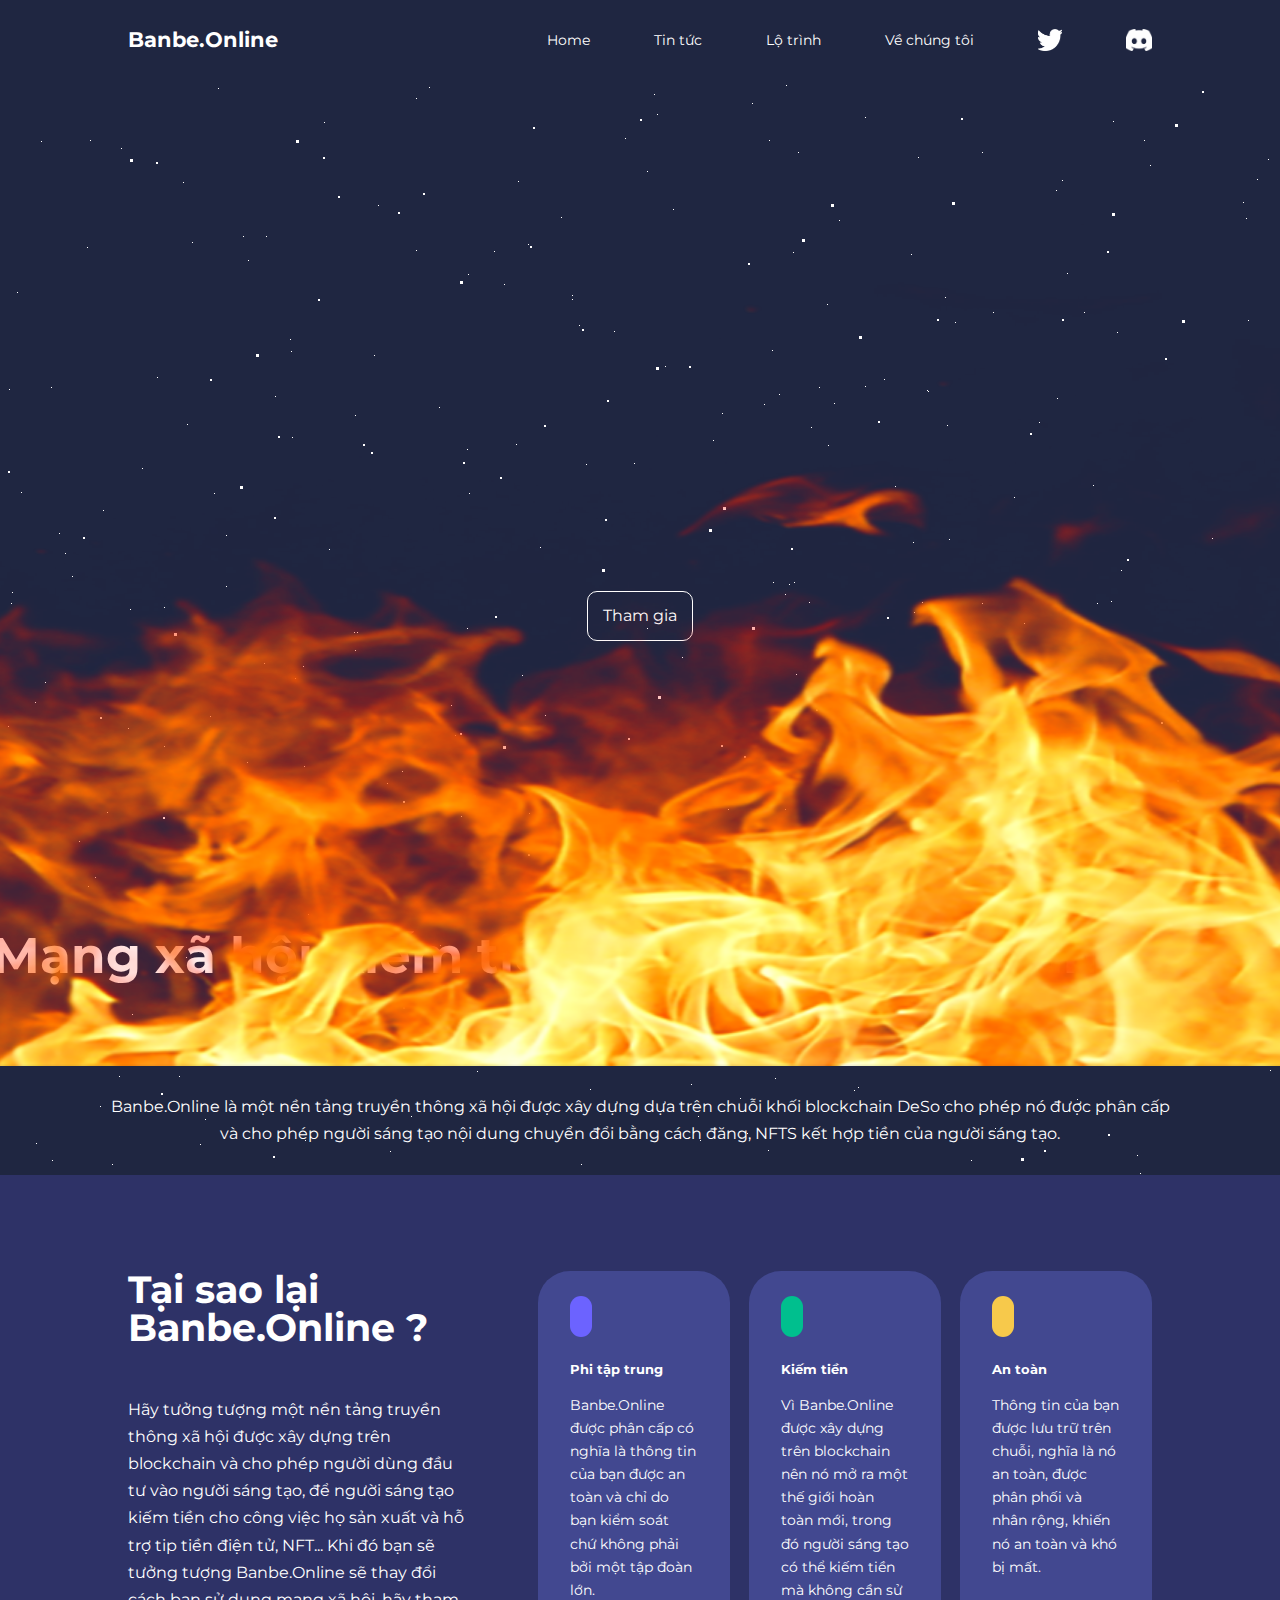
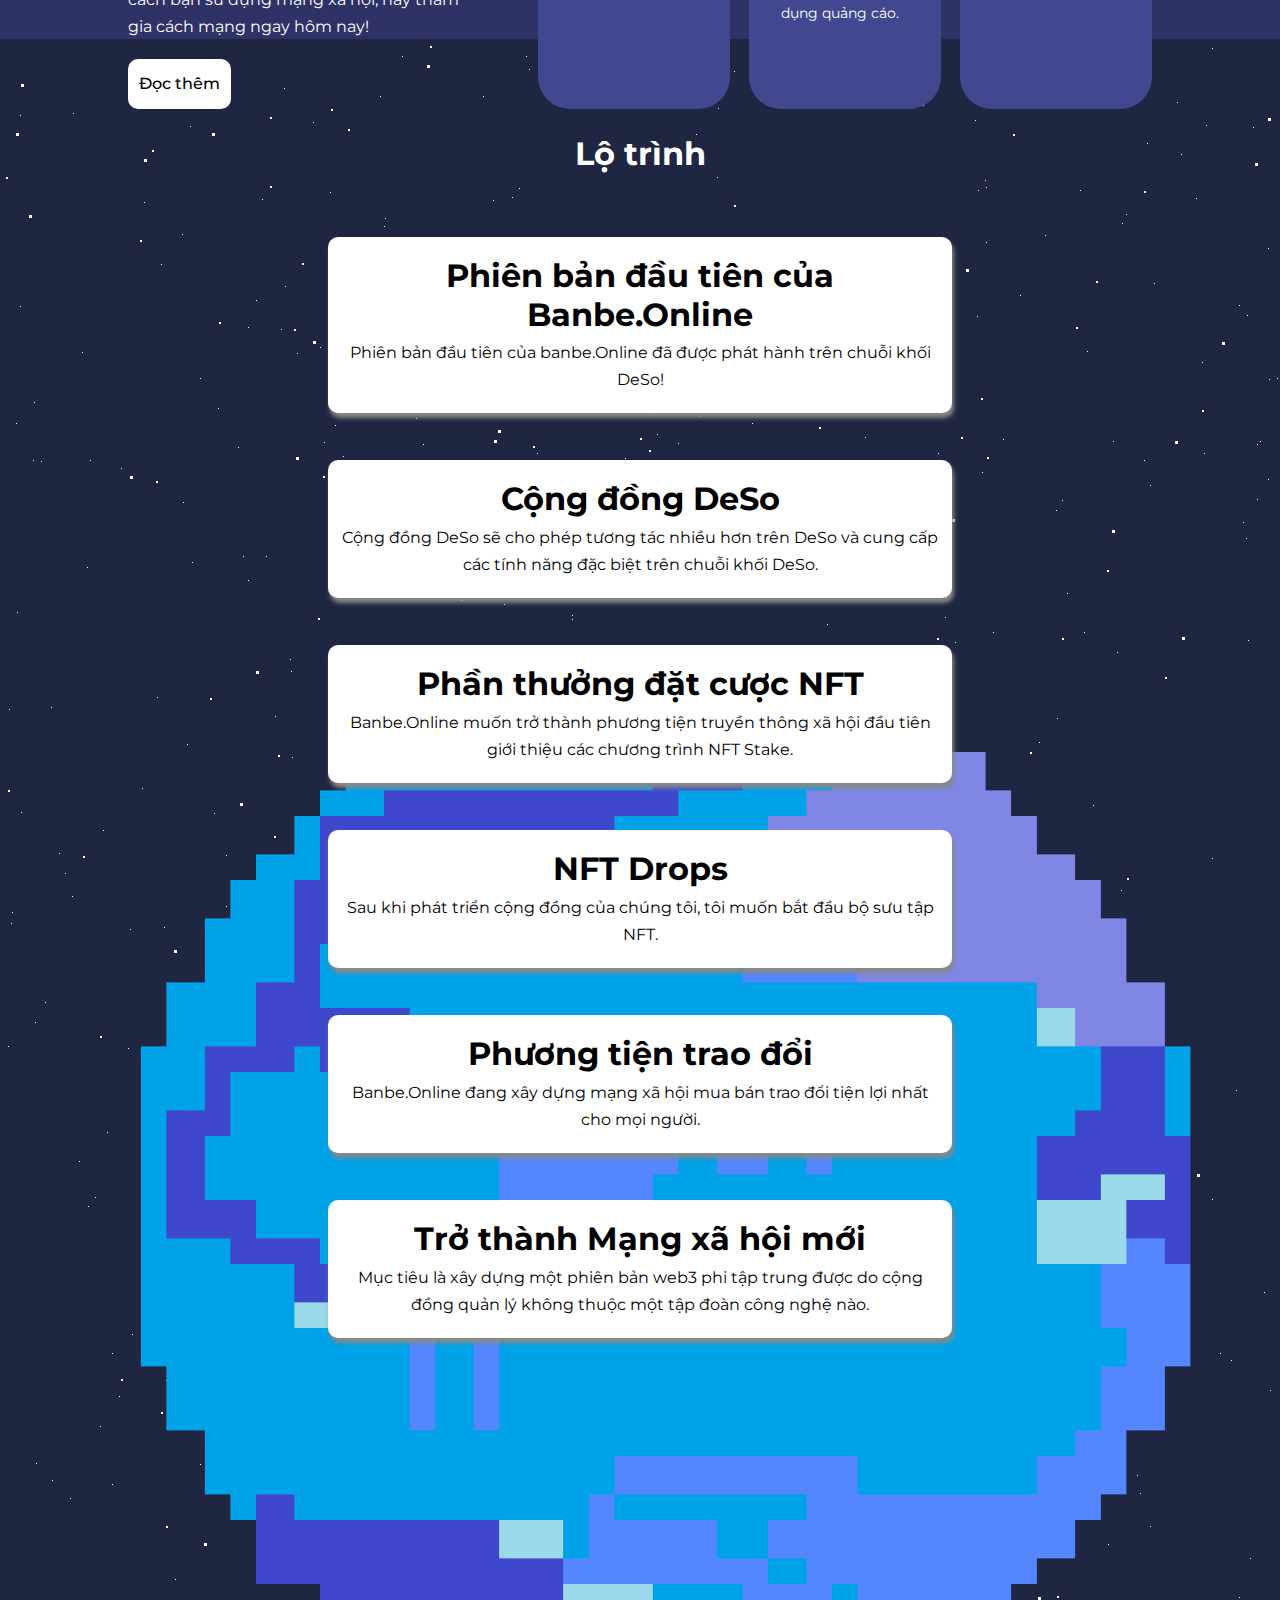
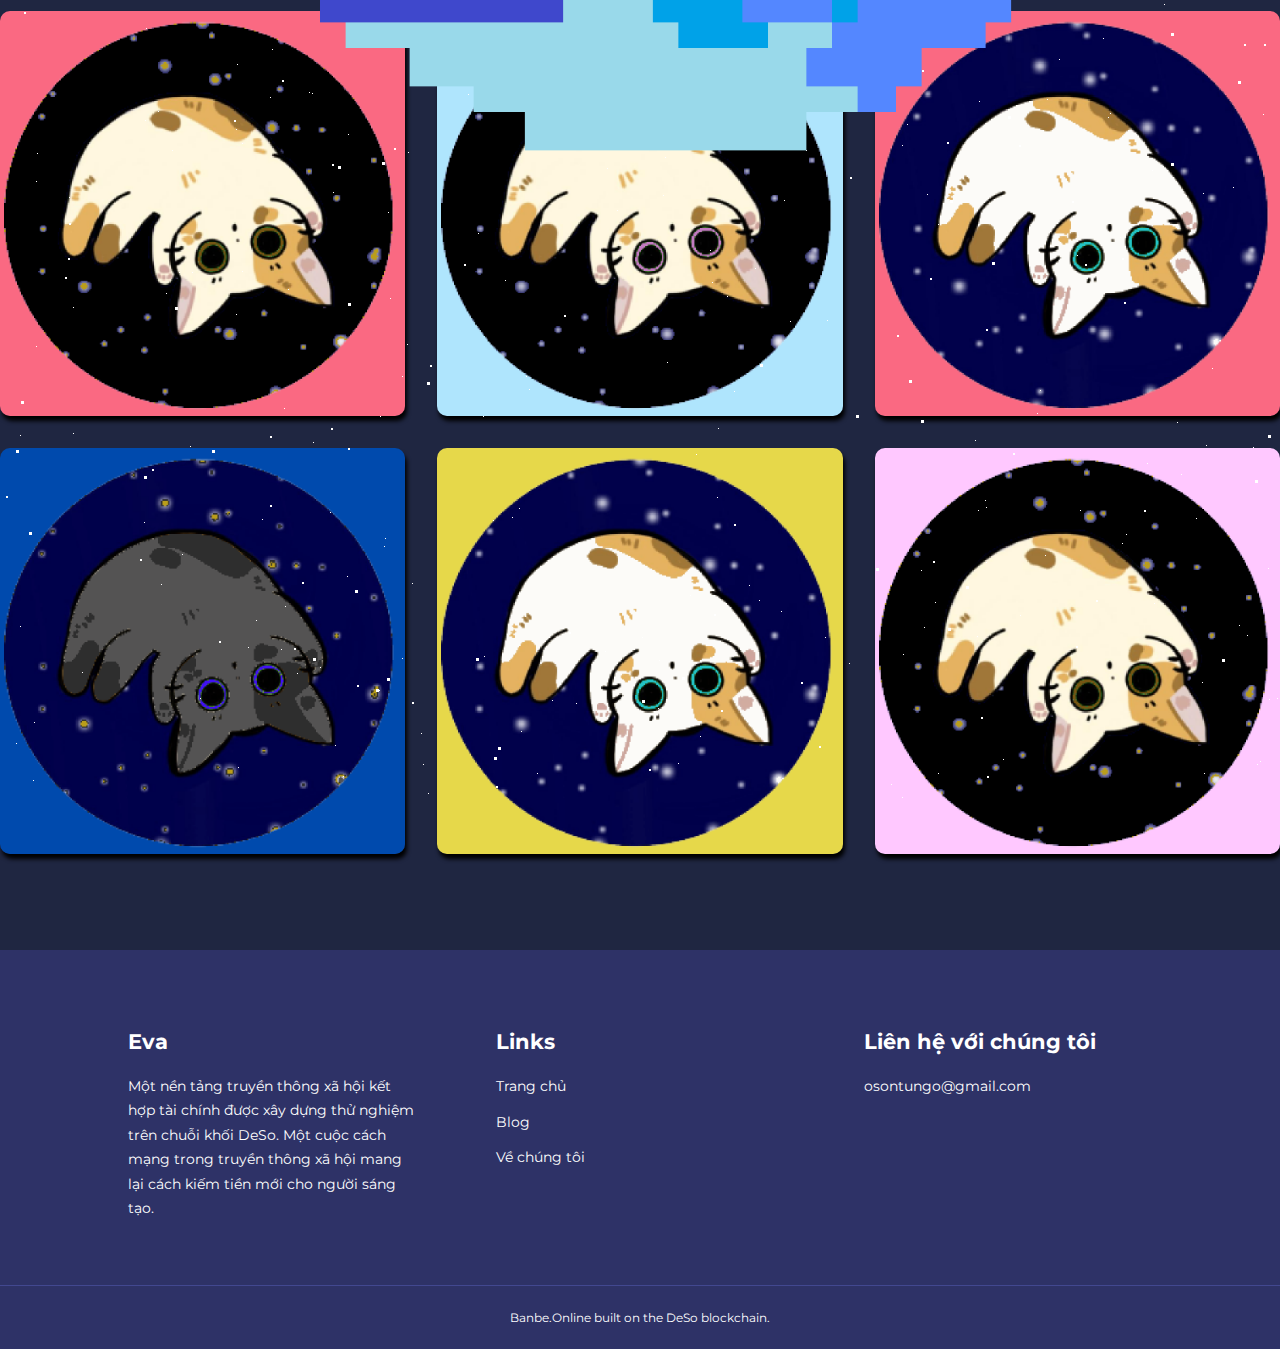
<file: index.html>
<!DOCTYPE html>
<html lang="vi">
<head>
    <meta charset="UTF-8">
    <meta http-equiv="X-UA-Compatible" content="IE=edge">
    <meta name="viewport" content="width=device-width, initial-scale=1.0">
    <link rel="stylesheet" href="./css/style.css">
    <link rel="stylesheet" href="https://unicons.iconscout.com/release/v2.1.5/css/unicons.css">
    <link rel="preconnect" href="https://fonts.googleapis.com">
    <link rel="preconnect" href="https://fonts.gstatic.com" crossorigin>
    <link href="https://fonts.googleapis.com/css2?family=Montserrat:wght@300;400;500;600;700;900&display=swap" rel="stylesheet">
    <link rel="shortcut icon" href="images/favicon.ico" type="image/x-icon">
    <meta property="og:title" content="Banbe.Online">
    <meta property="og:description" content="Tìm hiểu thêm về web3 và nền tảng truyền thông xã hội dựa trên phi tập trung, Banbe.Online.">
    <meta property="og:image" content="images/logo.png">
    <meta property="og:url" content="https://banbe.Online/">
    <meta name="twitter:title" content="Banbe.Online">
    <meta name="twitter:description" content="Tìm hiểu thêm về web3 và nền tảng truyền thông xã hội dựa trên phi tập trung, Banbe.Online. Hoặc đơn giản là đúc tiền hoặc NFT có thể được sử dụng làm ảnh hồ sơ trên trang web mới.
    Chúng tôi chờ đợi chuyến thăm của bạn và hy vọng sẽ cùng nhau xây dựng tương lai.">
    <meta name="twitter:url" content="images/logo.png">
    <meta name="twitter:card" content="Tìm hiểu thêm về web3 và nền tảng truyền thông xã hội dựa trên phi tập trung, Banbe.Online. Hoặc đơn giản là đúc tiền hoặc NFT có thể được sử dụng làm ảnh hồ sơ trên trang web mới.
    Chúng tôi chờ đợi chuyến thăm của bạn và hy vọng sẽ cùng nhau xây dựng tương lai.">
    <meta name="keywords" content="web3, decentralized, nft, nfts, Banbe.Online, learn, mint, aboutus, roadmap, future, social, profile, new, upcoming, gallery, fast, safe, newtwitter, decentralizedtwitter," />
    <meta name="robots" content="index, follow" >
    <meta name="description" content="Tìm hiểu thêm về web3 và nền tảng truyền thông xã hội dựa trên phi tập trung, Banbe.Online. Hoặc đơn giản là đúc tiền hoặc NFT có thể được sử dụng làm ảnh hồ sơ trên trang web mới.
    Chúng tôi chờ đợi chuyến thăm của bạn và hy vọng sẽ cùng nhau xây dựng tương lai.">

   
    <title>Banbe.Online</title>
</head>
<body style="overflow-x: hidden;">
    <nav>
        <div class="container nav_container">
            <a href="index.html"><h4>Banbe.Online</h4></a>
            <ul class="nav_menu">
                <li><a href="index.html">Home</a></li>
                <li><a id="mintlink" href="https://banbe.online/">Tin tức</a></li>
                <li><a href="roadmap.html">Lộ trình</a></li>
                <li><a href="about.html">Về chúng tôi</a></li>
                <li class="hides"><a href="https://twitter.com/osontungo"><img style="width: 1.9vw; height:1.7vw;" src="images/twitter.png" alt=""></a></li>
                <li class="hides"><a href="https://discord.gg/4w8299MVTW"><img style="width: 2vw; height:1.7vw;" src="images/discord.png" alt=""></a></li>
                
            </ul>
            <button id="open-menu-btn"><i class="uil uil-bars"></i></button>
            <button  id="close-menu-btn"><i class="uil uil-multiply"></i></button>
        </div>
    </nav>
    <!--End of Navbar-->
    <div class="stars" id="stars"></div>
            <div  class="stars2"id="stars2"></div>
            <div class="stars3" id="stars3"></div>
    <header>  
            <h1 id="text" style="bottom:0;">Mạng xã hội Kiếm tiền từ nội dung do bạn sở hữu</h1>
            <a class="join" id="mint-button-container" href="https://www.banbe.online/">Tham gia</a>
            <img id="front" class="marsectionimg" style="width: 200%; left: -45.875vw;" src="images/MarsFront.png" alt="Mars Front">
    </header>
    <br>
    <p style="text-align: center; margin-left: 100px; margin-right: 100px;">Banbe.Online là một nền tảng truyền thông xã hội được xây dựng dựa trên chuỗi khối blockchain DeSo cho phép nó được phân cấp và cho phép người sáng tạo nội dung chuyển đổi bằng cách đăng, NFTS kết hợp tiền của người sáng tạo.</p>
    <br>  

    <!--End of header-->


    <section class="whys">
        <div class="container why_container">
            <div class="why_left">
                <h1>Tại sao lại Banbe.Online ?</h1>
                <p>Hãy tưởng tượng một nền tảng truyền thông xã hội được xây dựng trên blockchain và cho phép người dùng đầu tư vào người sáng tạo, để người sáng tạo kiếm tiền cho công việc họ sản xuất và hỗ trợ tip tiền điện tử, NFT... Khi đó bạn sẽ tưởng tượng Banbe.Online sẽ thay đổi cách bạn sử dụng mạng xã hội, hãy tham gia cách mạng ngay hôm nay!</p>
                <a class="btn" href="about.html" style="padding: 10px; border-radius:10px;">Đọc thêm</a>
            </div>
            <div class="why_right">
                <article class="why">
                    <span class="why_icon"><i class="uil uil-bitcoin"></i></span>
                    <h5>Phi tập trung</h5>
                    <p>Banbe.Online được phân cấp có nghĩa là thông tin của bạn được an toàn và chỉ do bạn kiểm soát chứ không phải bởi một tập đoàn lớn.</p>
                </article>
                <article class="why">
                    <span class="why_icon"><i class="uil uil-tachometer-fast-alt"></i></i></span>
                    <h5>Kiếm tiền</h5>
                    <p>Vì Banbe.Online được xây dựng trên blockchain nên nó mở ra một thế giới hoàn toàn mới, trong đó người sáng tạo có thể kiếm tiền mà không cần sử dụng quảng cáo.</p>
                </article>
                <article class="why">
                    <span class="why_icon"><i class="uil uil-padlock"></i></span>
                    <h5>An toàn</h5>
                    <p>Thông tin của bạn được lưu trữ trên chuỗi, nghĩa là nó an toàn, được phân phối và nhân rộng, khiến nó an toàn và khó bị mất. </p>
                </article>
                
            </div>
        </div>
    </section>
    
    <!--End of Why-->

    <section id="bodyi">
        <div  class="container">
            <h2>Lộ trình</h2>
            <img class="planet" style="position: absolute; top: 240vh; left: 0; width: 100vw;" src="images/planet.png" alt="planet">
            <div class="nftcontainer">
                <div class="nftmap">
                    <h1>Phiên bản đầu tiên của Banbe.Online</h1>
                    
                    <p>Phiên bản đầu tiên của banbe.Online đã được phát hành trên chuỗi khối DeSo!</p>
                </div><br>
            <div class="nftmap">
                <h1>Cộng đồng DeSo</h1>
                <p>Cộng đồng DeSo sẽ cho phép tương tác nhiều hơn trên DeSo và cung cấp các tính năng đặc biệt trên chuỗi khối DeSo.</p>
            </div><br>
            <div class="nftmap">
                <h1>Phần thưởng đặt cược NFT</h1>
                <p>Banbe.Online muốn trở thành phương tiện truyền thông xã hội đầu tiên giới thiệu các chương trình NFT Stake.</p>
            </div><br>
            <div class="nftmap">
                <h1>NFT Drops</h1>
                <p>Sau khi phát triển cộng đồng của chúng tôi, tôi muốn bắt đầu bộ sưu tập NFT.</p>
            </div><br>
            <div class="nftmap">
                <h1>Phương tiện trao đổi</h1>
                <p> Banbe.Online đang xây dựng mạng xã hội mua bán trao đổi tiện lợi nhất cho mọi người.</p>
            </div><br>
            <div class="nftmap">
                <h1>Trở thành Mạng xã hội mới</h1>
                <p>Mục tiêu là xây dựng một phiên bản web3 phi tập trung được do cộng đồng quản lý không thuộc một tập đoàn công nghệ nào.</p>
            </div>
            </div>
            
        </div>
    </section>


    <!-- End of roadmap-->

    <section>
        <div class="container gallery">
            <h1>Mọi người đang nói gì!</h1>
            
            <div class="gridlist">
                <div class="imageg" style="margin-top: 25px;"><img src="images/1.png" alt="Gallery image 1"></div>
                <div class="imageg"style="margin-top: 25px;"><img src="images/2.png" alt="Gallery image 2"></div>
                <div class="imageg"style="margin-top: 25px;" ><img src="images/3.png" alt="Gallery image 3"></div>
                <div class="imageg" ><img src="images/4.png" alt="Gallery image 4"></div>
                <div class="imageg" ><img src="images/5.png" alt="Gallery image 5"></div>
                <div class="imageg"><img src="images/6.png" alt="Gallery image 6"></div>
            </div>
        </div>
    </section>

    <!--End of gallery-->



    <footer>
        <div class="container footer_container">
            <div class="footer_1">
                <a href="index.html" class="footer_logo"><h4>Eva</h4></a>
                <p>Một nền tảng truyền thông xã hội kết hợp tài chính được xây dựng thử nghiệm trên chuỗi khối DeSo. Một cuộc cách mạng trong truyền thông xã hội mang lại cách kiếm tiền mới cho người sáng tạo.</p>
            </div>

            <div class="footer_2">
                <h4>Links</h4>
                <ul class="permalinks">
                    <li><a href="index.html">Trang chủ</a></li>
                    <li><a id="mintlinki" href="https://banbe.Online/">Blog</a></li>
                    <li><a href="about.html">Về chúng tôi</a></li>
                    
                    
                </ul>
            </div>

            
            <div class="footer_4">
                <h4>Liên hệ với chúng tôi</h4>
                <div>
                    <p>osontungo@gmail.com</p>
                </div>

                <ul class="footer_socials">
                    <li>
                        <a href="#"><i class="uil uil-discord"></i></a>
                    </li>
                    <li>
                        <a href="https://twitter.com/osontungo"><i class="uil uil-twitter"></i></a>
                    </li>
                    
                </ul>
            </div>
        </div>
        <div class="footer_copyright">
            <small>Banbe.Online built on the DeSo blockchain.</small>
        </div>
    </footer>

     <!--End of Footer-->

</body>
<script src="main.js"></script>
<script>
    window.addEventListener('scroll', function(){
        let value = window.scrollY;
        document.getElementById("front").style.left = ((2*(-300 +  value))/(window.innerWidth)  * 100)   + "vw"
        
        document.getElementById("text").style.bottom = (2*value) + "px"
        document.getElementById("mint-button-container").style.bottom = (2*value) + "px"
        
    })
</script>
</html>
</file>
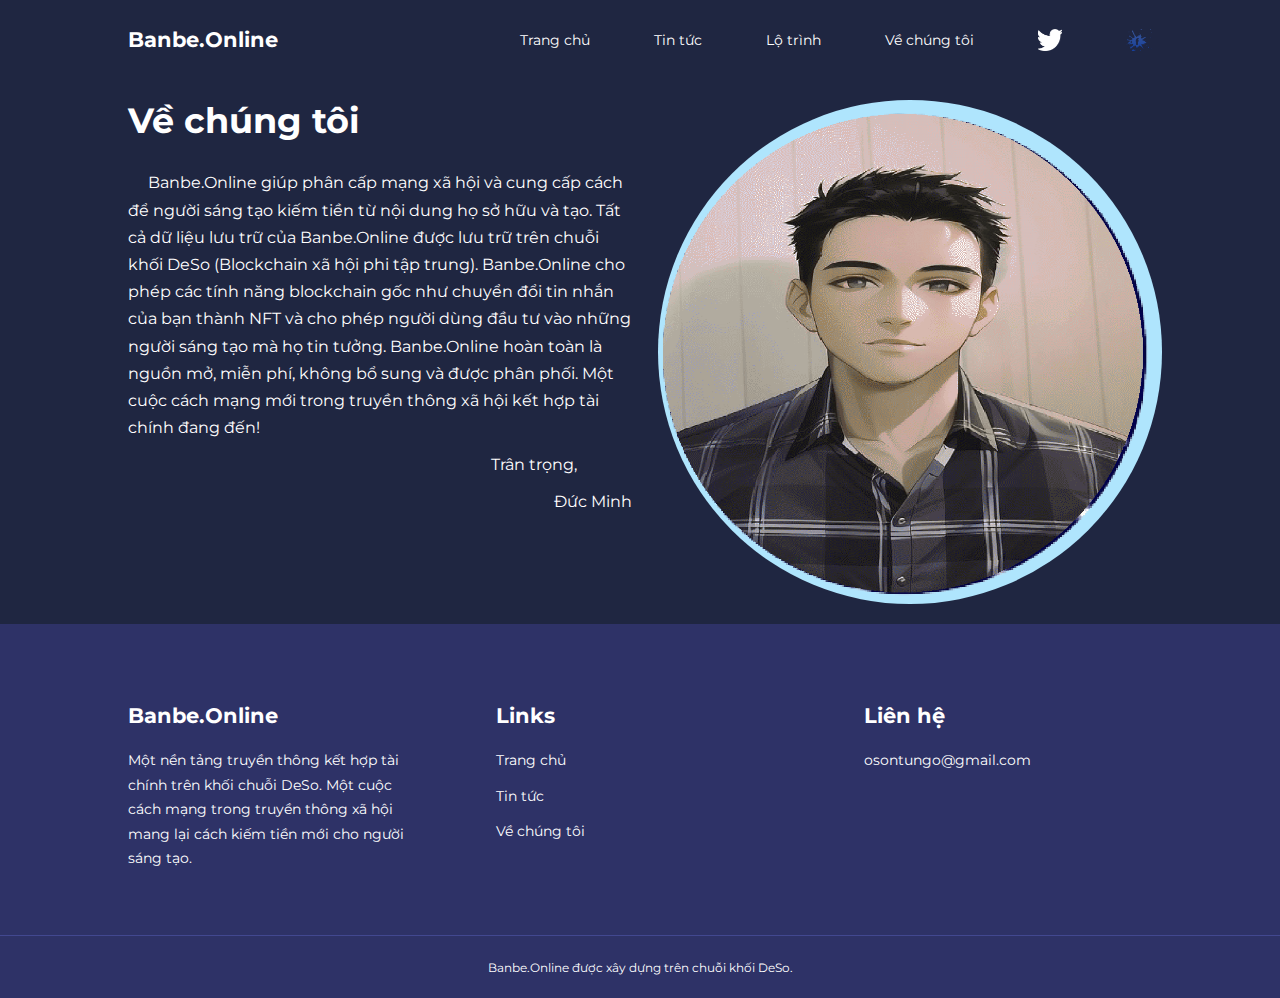
<file: about.html>
<!DOCTYPE html>
<html lang="vi">
<head>
    <meta charset="UTF-8">
    <meta http-equiv="X-UA-Compatible" content="IE=edge">
    <meta name="viewport" content="width=device-width, initial-scale=1.0">
    <link rel="stylesheet" href="./css/style.css">
    <link rel="stylesheet" href="https://unicons.iconscout.com/release/v2.1.5/css/unicons.css">
    <link rel="preconnect" href="https://fonts.googleapis.com">
    <link rel="preconnect" href="https://fonts.gstatic.com" crossorigin>
    <link href="https://fonts.googleapis.com/css2?family=Montserrat:wght@300;400;500;600;700;900&display=swap" rel="stylesheet">
    <link rel="shortcut icon" href="images/favicon.ico" type="image/x-icon">
    <title>Eva | Về chúng tôi</title>
</head>
<style>
    .gridsi{
        display: grid;
        grid-template-columns: 1fr 1fr;
        gap: 1rem;
        height: auto;
    }
    @media screen and (max-width:1024px) {
    .gridsi{
        grid-template-columns: 1fr;
    } 
    }
</style>
<body style="overflow-x: hidden;">
    <nav>
        <div class="container nav_container">
            <a href="index.html"><h4>Banbe.Online</h4></a>
            <ul class="nav_menu">
                <li><a href="index.html">Trang chủ</a></li>
                <li><a id="mintlink" href="https://banbe.online/">Tin tức</a></li>
                <li><a href="roadmap.html">Lộ trình</a></li>
                <li><a href="about.html">Về chúng tôi</a></li>
                <li class="hides"><a href="https://twitter.com/osontungo"><img style="width: 1.9vw; height:1.7vw;" src="images/twitter.png" alt=""></a></li>
                <li class="hides"><a href="https://www.facebook.com/xDucMinhx"><img style="width: 2vw; height:1.7vw;" src="images/facebook.png" alt=""></a></li>
                
            </ul>
            <button id="open-menu-btn"><i class="uil uil-bars"></i></button>
            <button  id="close-menu-btn"><i class="uil uil-multiply"></i></button>
        </div>
    </nav>
    <!--End of navbar-->

    <div class="container gridsi" >
        <div>
            <h1 style="font-size: 2.2rem; margin-top: 20px;">Về chúng tôi</h1>
            <br>
            <p style=" margin-left: 20px; margin-top: 20px; display: inline;">Banbe.Online</p> <p style="margin-top: 20px; display: inline;">  giúp phân cấp mạng xã hội và cung cấp cách để người sáng tạo kiếm tiền từ nội dung họ sở hữu và tạo. Tất cả dữ liệu lưu trữ của Banbe.Online được lưu trữ trên chuỗi khối DeSo (Blockchain xã hội phi tập trung). Banbe.Online cho phép các tính năng blockchain gốc như chuyển đổi tin nhắn của bạn thành NFT và cho phép người dùng đầu tư vào những người sáng tạo mà họ tin tưởng. Banbe.Online hoàn toàn là nguồn mở, miễn phí, không bổ sung và được phân phối. Một cuộc cách mạng mới trong truyền thông xã hội kết hợp tài chính đang đến!
            </p> 
        <p style="margin-top: 10px; text-align: right; margin-right: 55px;">Trân trọng, </p>
        <p style="margin-top: 10px; margin-bottom:40px; text-align: right;">Đức Minh</p>
        </div>
       <div style="margin-top: 20px;">
            <img style=" border-radius: 50%; margin-left: 10px; margin-bottom: 20px;" src="images/8.png" alt="Cat NFT picture">
       </div>
        
    </div>
    <footer>
        <div class="container footer_container">
            <div class="footer_1">
                <a href="index.html" class="footer_logo"><h4>Banbe.Online</h4></a>
                <p>Một nền tảng truyền thông kết hợp tài chính trên khối chuỗi DeSo. Một cuộc cách mạng trong truyền thông xã hội mang lại cách kiếm tiền mới cho người sáng tạo.</p>
            </div>

            <div class="footer_2">
                <h4>Links</h4>
                <ul class="permalinks">
                    <li><a href="index.html">Trang chủ</a></li>
                    <li><a id="mintlinki" href="https://banbe.online/">Tin tức</a></li>
                    <li><a href="about.html">Về chúng tôi</a></li>
                    
                    
                </ul>
            </div>

            
            <div class="footer_4">
                <h4>Liên hệ</h4>
                <div>
                    <p>osontungo@gmail.com</p>
                </div>

                <ul class="footer_socials">
                    <li>
                        <a href="#"><i class="uil uil-discord"></i></a>
                    </li>
                    <li>
                        <a href="https://twitter.com/osontungo"><i class="uil uil-twitter"></i></a>
                    </li>
                    
                </ul>
            </div>
        </div>
        <div class="footer_copyright">
            <small>Banbe.Online được xây dựng trên chuỗi khối DeSo.</small>
        </div>
    </footer>

     <!--End of Footer-->

</body>
<script src="main.js"></script>
</html>
</file>
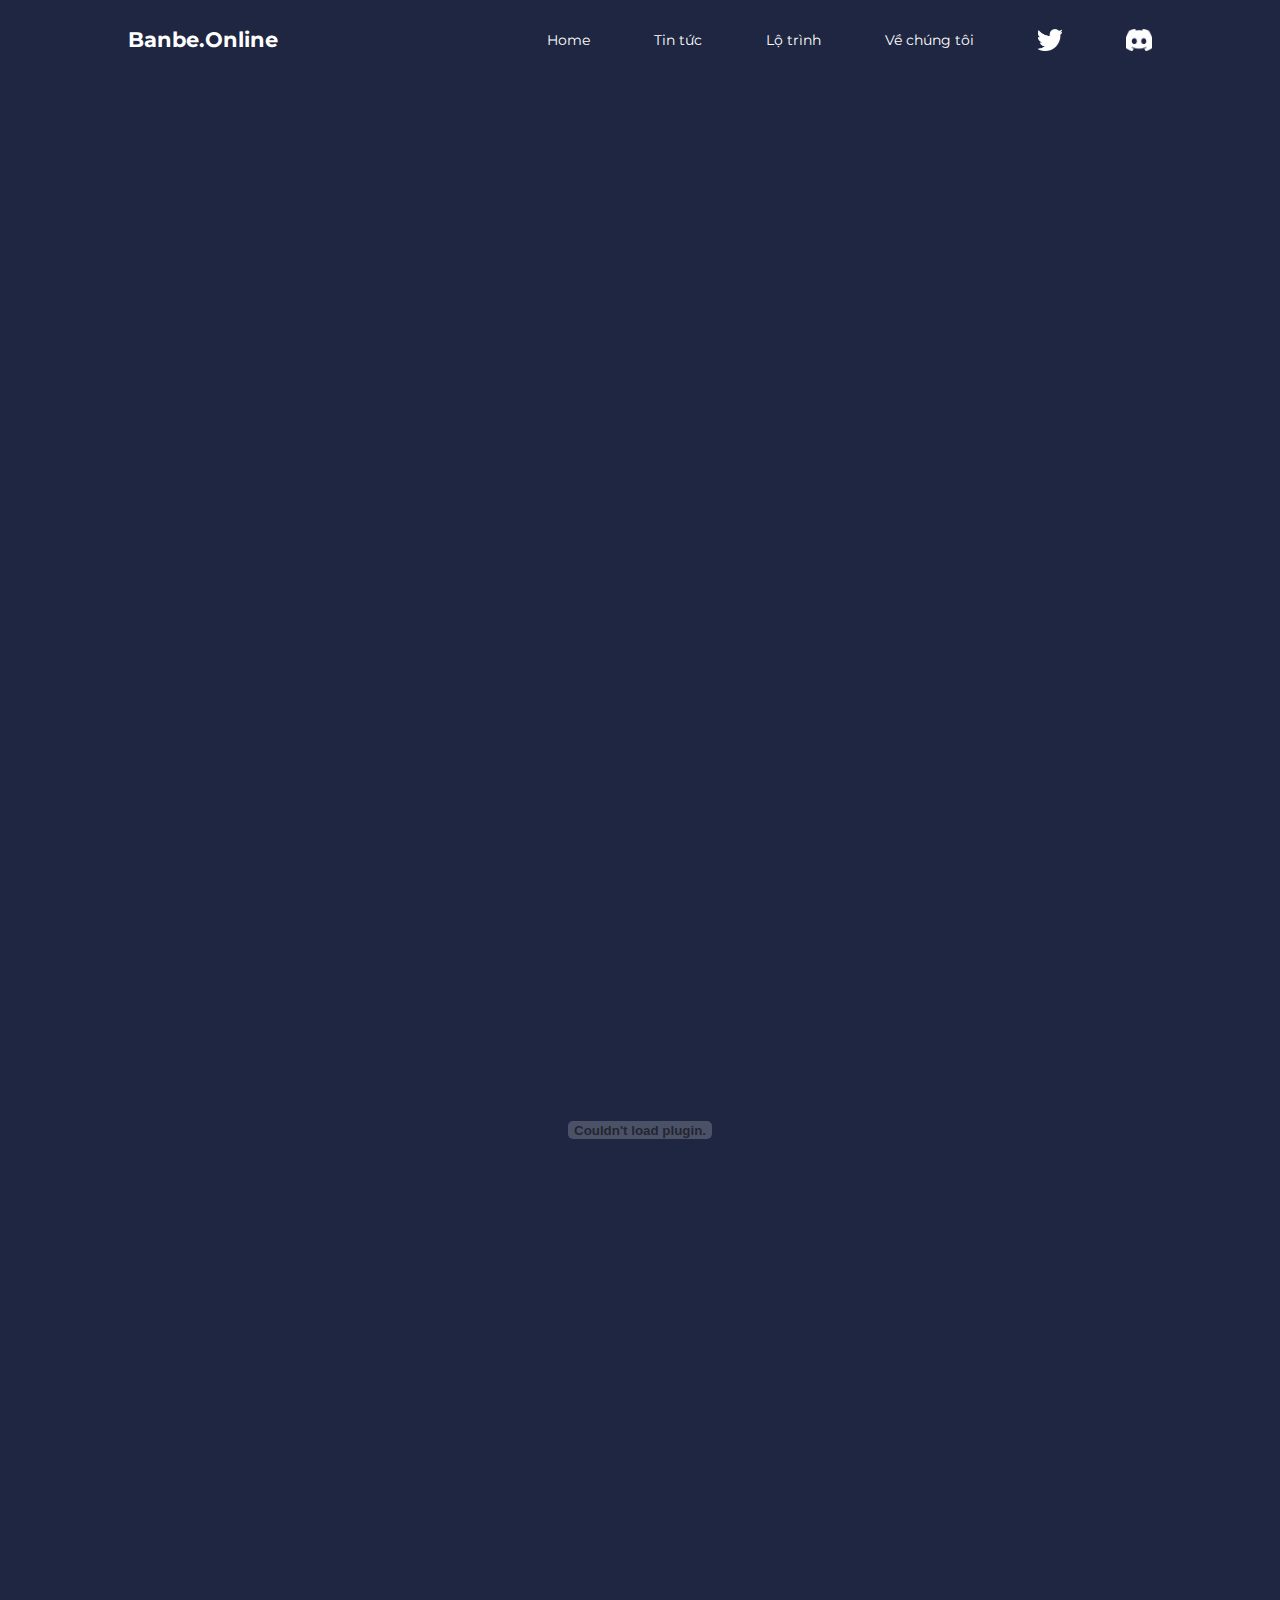
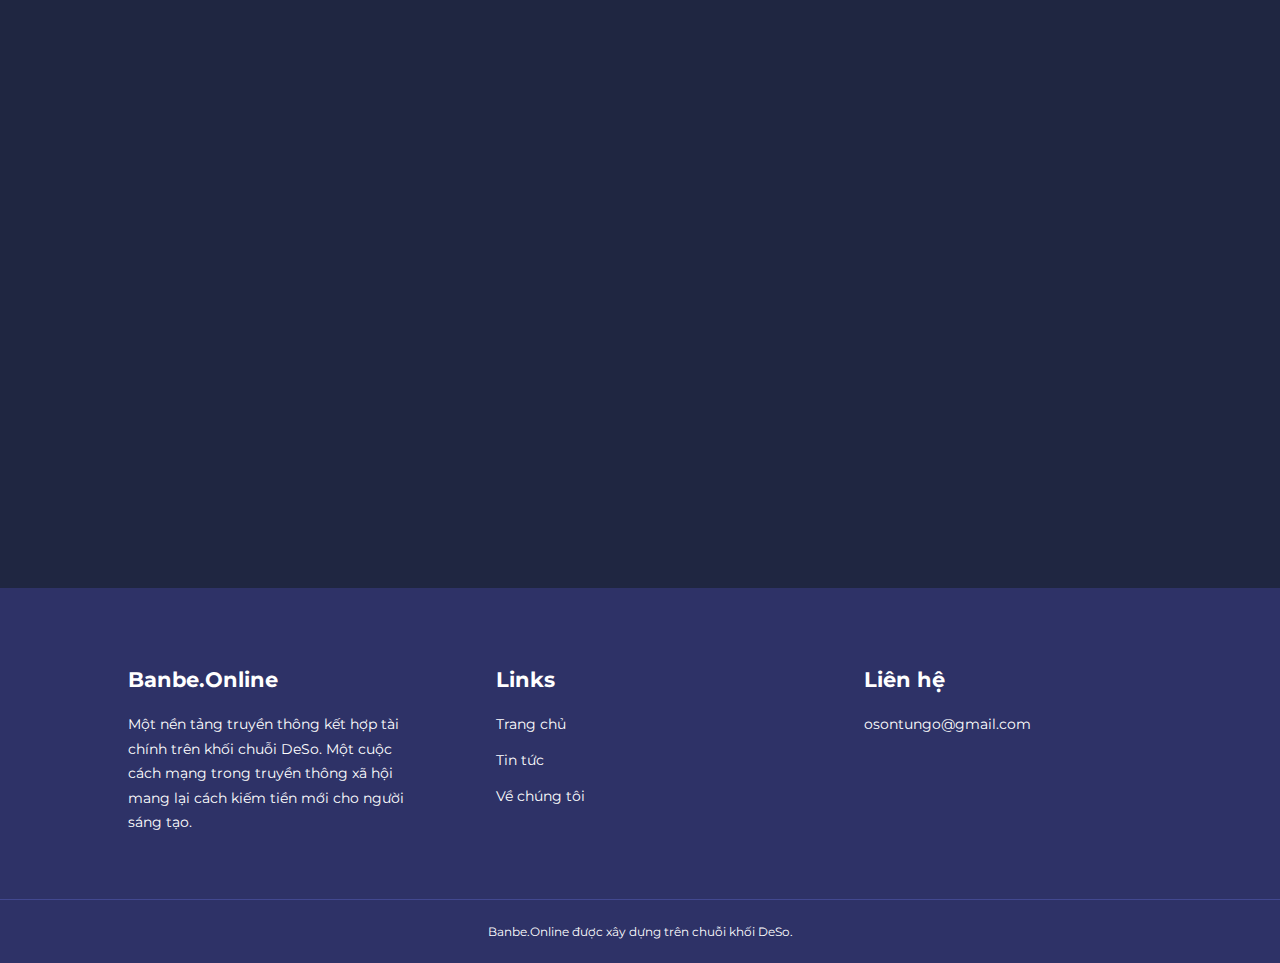
<file: roadmap.html>
<!DOCTYPE html>
<html lang="vi">
<head>
    <meta charset="UTF-8">
    <meta http-equiv="X-UA-Compatible" content="IE=edge">
    <meta name="viewport" content="width=device-width, initial-scale=1.0">
    <link rel="stylesheet" href="./css/style.css">
    <link href="https://fonts.googleapis.com/css2?family=Montserrat:wght@300;400;500;600;700;900&display=swap" rel="stylesheet">
    <link rel="shortcut icon" href="images/favicon.ico" type="image/x-icon">
    <title>Eva | Roadmap</title>
</head>
<style>
    *{
        margin: 0;
        outline: 0;
        padding: 0;
        
    }
</style>
<body>
    <nav>
        <div class="container nav_container">
            <a href="index.html"><h4>Banbe.Online</h4></a>
            <ul class="nav_menu">
                <li><a href="index.html">Home</a></li>
                <li><a id="mintlink" href="https://banbe.online/">Tin tức</a></li>
                <li><a href="roadmap.html">Lộ trình</a></li>
                <li><a href="about.html">Về chúng tôi</a></li>
                <li class="hides"><a href="https://twitter.com/osontungo"><img style="width: 1.9vw; height:1.7vw;" src="images/twitter.png" alt=""></a></li>
                <li class="hides"><a href="https://discord.gg/4w8299MVTW"><img style="width: 2vw; height:1.7vw;" src="images/discord.png" alt=""></a></li>
                
            </ul>
            <button id="open-menu-btn"><i class="uil uil-bars"></i></button>
            <button  id="close-menu-btn"><i class="uil uil-multiply"></i></button>
        </div>
    </nav>
    <embed src="images/roadmap.pdf" width="100%" height="2100px" />
    <footer>
        <div class="container footer_container">
            <div class="footer_1">
                <a href="index.html" class="footer_logo"><h4>Banbe.Online</h4></a>
                <p>Một nền tảng truyền thông kết hợp tài chính trên khối chuỗi DeSo. Một cuộc cách mạng trong truyền thông xã hội mang lại cách kiếm tiền mới cho người sáng tạo.</p>
            </div>

            <div class="footer_2">
                <h4>Links</h4>
                <ul class="permalinks">
                    <li><a href="index.html">Trang chủ</a></li>
                    <li><a id="mintlinki" href="https://banbe.online/">Tin tức</a></li>
                    <li><a href="about.html">Về chúng tôi</a></li>
                    
                    
                </ul>
            </div>

            
            <div class="footer_4">
                <h4>Liên hệ</h4>
                <div>
                    <p>osontungo@gmail.com</p>
                </div>

                <ul class="footer_socials">
                    <li>
                        <a href="#"><i class="uil uil-discord"></i></a>
                    </li>
                    <li>
                        <a href="https://twitter.com/osontungo"><i class="uil uil-twitter"></i></a>
                    </li>
                    
                </ul>
            </div>
        </div>
         </div>
         <div class="footer_copyright">
            <small>Banbe.Online được xây dựng trên chuỗi khối DeSo.</small>
        </div>
    </footer>

     <!--End of Footer--> 
</body>
<script src="main.js"></script>
</html>
</file>
<file: css/style.css>
*{
    margin: 0;
    padding: 0;
    border: 0;
    outline: 0;
    text-decoration: none;
    list-style: none;
    box-sizing: border-box;
    
}
:root{
    --color-primary: #6c63ff;
    --color-success: #00bf8e;
    --color-warning: #f7c94b;
    --color-danger: #f75842;
    --color-danger-variant: rgba(247,88,66,0.4);
    --color-white: #fff;
    --color-light: rgba(255,255,255,0.7);
    --color-black: #000;
    --color-bg: #1f2641;
    --color-bg1: #2e3267;
    --color-bg2: #424890;

    --container-width-lg: 80%;
    --container-width-md: 90%;
    --container-width-sm: 94%;

    --transition: all 400ms ease;
}
body{
    font-family: 'Montserrat', sans-serif;
    line-height: 1.7;
    color:var(--color-white);
    background: var(--color-bg);
}

.container{
    width: var(--container-width-lg);
    margin: 0 auto;
}

section{
    padding: 6rem 0;
}

section h2{
    text-align: center;
    margin-bottom: 4rem;
}
h1, h2, h3, h4, h5{
    line-height: 1.2;
}

h1{
    font-size: 2.4rem;
}
h2{
    font-size: 2rem;
}
h3{
    font-size: 1.6rem;
}
h4{
    font-size: 1.3rem;
}
a{
    color: var(--color-white);
}
img{
    width: 100%;
    display: block;
    object-fit: cover;
}
.btn{
    display: inline-block;
    background: var(--color-white);
    color: var(--color-black);
    padding: 1rem, 2rem;
    border: 1px solid transparent;
    font-weight: 500;
    transition: var(--transition);
}
.btn:hover{
    background: transparent;
    color: var(--color-white);
    border-color: var(--color-white);
    cursor: pointer;
}
.btn-primary{
    background: var(--color-bg2);
    color:var(--color-white);
    padding:10px;
    border-radius: 10px;
}
/* ----------------- Navbar ------------- */

nav {
    background: transparent;
    width: 100vw;
    height: 5rem;
   
    top: 0;
    transition: var(--transition);
    z-index: 99999;
}

.window_scroll{
    background: var(--color-primary);
    box-shadow: 0 1rem 2rem rgba(0, 0, 0, 0.2);
}

.nav_container{
    height: 100%;
    display: flex;
    justify-content: space-between;
    align-items: center;
}
nav button{
    display: none;
}
.nav_menu{
    display: flex;
    align-items: center;
    gap: 4rem;
}
.nav_menu a {
    font-size: 0.9rem;
    transition: var(--transition);
}
.nav_menu a:hover{
    color: var(--color-bg2);
}
.hides{
    display: inline-block;
}

/* ----------------- Header ------------- */
header{
    position: relative;
    top: 5rem;
    overflow: hidden;
    height: 100vh;
    margin-bottom: 5rem;
    padding: 7.8125vw;
    display: flex;
    justify-content: center;
    align-items: center;
}
.header__left p{
    margin: 1rem 0 2.4rem;
    justify-content: center;
}
#text{
    position: absolute;
    white-space: nowrap;
    z-index: 7;
    font-size: 50px;
    transform: translateY(-80px);
   
}
.texut{

    z-index: 8;
    position: absolute;
    display: inline-block;
    
    
}
.join{
    z-index: 8;
    position: absolute;
    display: inline-block;
    padding: 10px 15px;
    border: 1px solid white;
    border-radius: 10px;
   
   
}
.join:hover{
    background-color: var(--color-bg2);
}
#front{
    z-index: 999;

}
.marsectionimg{
    position: absolute;
    top: 0;
    left: 0;
    width: 100%;
    height: 100%;
   
    pointer-events: none;
}

/* ----------------- Why Us ------------- */
.whys{
    background: var(--color-bg1);
    height: 29rem;
   

}
.whys h1{
    line-height: 1;
    margin-bottom: 3rem;
}

.why_container{
    display: grid;
    grid-template-columns: 40% 60%;
    

}
.why_left{
    margin-right: 4rem;
}
.why_left p {
    margin: 0.5rem 0 1.2rem;
}
.why_right {
    display: grid;
    grid-template-columns: repeat(3, 1fr);
    gap:1.2rem;
}
.why{
    background: var(--color-bg2);
    padding: 2rem;
    border-radius: 2rem;
    max-height: 29rem;
    transition: var(--transition);
}

.why:nth-child(2) .why_icon{
    background: var(--color-success);
}
.why:nth-child(3) .why_icon{
    background: var(--color-warning);
}
.why:hover{
    box-shadow: 0 3rem 3rem rgba(0, 0, 0, 0.3);
    z-index: 1;
}
.why_icon{
    background: var(--color-primary);
    padding: 0.7rem;
    border-radius: 0.9rem;
}

.why h5{
    margin: 2rem 0 1rem;
}
.why p{
    font-size: 0.85rem;
}
.nftmap{
    padding-left: 10px;
    padding-right: 10px;
    padding-top: 20px;
    padding-bottom: 20px;
    border-radius: 10px;
    background-color: white;
    color: black;
    margin-top: 10px;
    text-align: center;
    margin-bottom: 10px;
    box-shadow: 2px 5px 4px #888888;
    position: relative;
    top: 0;
    left: 0;
}
/* Roadmap */
.nftmap h1{
    font-size: 2rem;
}
.nftmap p{
    margin-top: 5px;
}
.nftcontainer{
    padding-left: 15.625vw;
    padding-right: 15.625vw;
    justify-content: center;
    align-items: center;
}
.planet{
    position: absolute;
}

/* Gallery */
.gallery{
    width: 100%;
    height: auto;
    
    text-align: center;
}
.imageg{
    width: 100%;
    display: inline-block;
    box-shadow: 2px 5px 4px black;
    border-radius: 10px;
    
}
.imageg img{
    border-radius: 10px;
}
.gridlist{
    display: grid;
    grid-template-columns: repeat(3, 1fr);
    gap:2rem;
}

/* ----------------- Footer ------------- */
footer{
    background: var(--color-bg1);
    padding-top: 5rem;
    font-size: 0.9rem;
}
.footer_container{
    display: grid;
    grid-template-columns: repeat(3, 1fr);
    gap:5rem;
}
.footer_container > div h4{
    margin-bottom: 1.2rem;
}
.footer_1 p{
    margin: 0, 0, 2rem;
}
footer ul li{
    margin-bottom: 0.7rem;
}
footer ul li a:hover{
    text-decoration: underline;
}
.footer_socials{
    display: flex;
    gap:1rem;
    font-size: 1.2rem;
    margin-top: 2rem;
}
.footer_copyright{
    text-align: center;
    margin-top: 4rem;
    padding: 1.2rem 0;
    border-top: 1px solid var(--color-bg2);
}
/* Media queries For Tablets */
@media screen  and (max-width:1024px){
    .container{
        width: var(--container-width-md);
    }
    .hides{
        display: none;
    }
    h1{
        font-size: 2.2rem;
    }
    h2{
        font-size: 1.7rem;
    }
    h3{
        font-size: 1.4rem;
    }
    h4{
        font-size: 1.2rem;
    }
    /*   Navbar */
    nav button{
        display: inline-block;
        background: transparent;
        font-size: 1.8rem;
        color: var(--color-white);
        cursor: pointer;
        z-index: 99999999;
    }
    nav button#close-menu-btn{
        display: none;
    }
    .nav_menu{
        position: fixed;
        top: 5rem;
        right: 5%;
        height: fit-content;
        width: 18rem;
        flex-direction: column;
        gap:0;
        display: none;
    }

    .nav_menu li{
        width: 100%;
        height: 5.8rem;
        animation: animateNavItems 600ms linear forwards;
        transform-origin: top right;
        opacity: 0;
    }
    .nav_menu li:nth-child(2){
        animation-delay: 300ms;
    }
    .nav_menu li:nth-child(3){
        animation-delay: 600ms;
    }
    .nav_menu li:nth-child(4){
        animation-delay: 900ms;
    }
    @keyframes animateNavItems {
        0%{
            transform: rotateZ(-90deg) rotateX(90deg) scale(0.1);
        }
        100%{
            transform: rotateZ(0) rotateX(0) scale(1);
            opacity: 1;
        }
    }
    .nav_menu li a {
        background: var(--color-primary);
        box-shadow: -4rem 6rem 10rem rgba(0, 0, 0, 0.6);
        width: 100%;
        height: 100%;
        display: grid;
        place-items: center;
        z-index: 8;
        
    }
    .nav_menu li a:hover{
        background: var(--color-bg2);
        color: var(--color-white);
    }

    /* Header */
    #text{
        font-size: 2.2rem;
    }
    /* Why */
    .whys{
        height: auto;
    }
    .why_container{
        grid-template-columns: 1fr;
        gap:3rem;
    }
    .why_left{
        margin-right: 0;

    }
    /*Road map */
    .planet{
        display: none;
    }
    /* Footer */
    .footer_container{
        grid-template-columns: 1fr 1fr ;

    }
}
/* Media queries for smartphones */
@media screen  and (max-width:600px) {
    .container{
        width: var(--container-width-sm);
        
    }
    /* Header */
    .nav_menu{
        right: 3%;
    }
    /* Why */
    .why_right{
        grid-template-columns: 1fr;
        gap:0.7rem;
    }
    .why{
        padding: 1rem;
        border-radius: 1rem;
    }
    .why_icon{
        margin-top: 4px;
        display: inline-block;
    }
   
    /* Footer */
    .footer_container{
        grid-template-columns: 1fr;
        text-align: center;
        gap: 2rem;
    }
    .footer_1 p{
        margin: 1rem auto;
    }
    .footer_socials{
        justify-content: center;
    }
}


















/*     Stas */
.stars{
    width: 1px;
    height: 1px;
    background: transparent;
    transition: animStar 50s linear infinite;
    box-shadow: 779px 1331px #fff, 324px 42px #fff, 303px 586px #fff,
    1312px 276px #fff, 451px 625px #fff, 521px 1931px #fff, 1087px 1871px #fff,
    36px 1546px #fff, 132px 934px #fff, 1698px 901px #fff, 1418px 664px #fff,
    1448px 1157px #fff, 1084px 232px #fff, 347px 1776px #fff, 1722px 243px #fff,
    1629px 835px #fff, 479px 969px #fff, 1231px 960px #fff, 586px 384px #fff,
    164px 527px #fff, 8px 646px #fff, 1150px 1126px #fff, 665px 1357px #fff,
    1556px 1982px #fff, 1260px 1961px #fff, 1675px 1741px #fff,
    1843px 1514px #fff, 718px 1628px #fff, 242px 1343px #fff, 1497px 1880px #fff,
    1364px 230px #fff, 1739px 1302px #fff, 636px 959px #fff, 304px 686px #fff,
    614px 751px #fff, 1935px 816px #fff, 1428px 60px #fff, 355px 335px #fff,
    1594px 158px #fff, 90px 60px #fff, 1553px 162px #fff, 1239px 1825px #fff,
    1945px 587px #fff, 749px 1785px #fff, 1987px 1172px #fff, 1301px 1237px #fff,
    1039px 342px #fff, 1585px 1481px #fff, 995px 1048px #fff, 524px 932px #fff,
    214px 413px #fff, 1701px 1300px #fff, 1037px 1613px #fff, 1871px 996px #fff,
    1360px 1635px #fff, 1110px 1313px #fff, 412px 1783px #fff, 1949px 177px #fff,
    903px 1854px #fff, 700px 1936px #fff, 378px 125px #fff, 308px 834px #fff,
    1118px 962px #fff, 1350px 1929px #fff, 781px 1811px #fff, 561px 137px #fff,
    757px 1148px #fff, 1670px 1979px #fff, 343px 739px #fff, 945px 795px #fff,
    576px 1903px #fff, 1078px 1436px #fff, 1583px 450px #fff, 1366px 474px #fff,
    297px 1873px #fff, 192px 162px #fff, 1624px 1633px #fff, 59px 453px #fff,
    82px 1872px #fff, 1933px 498px #fff, 1966px 1974px #fff, 1975px 1688px #fff,
    779px 314px #fff, 1858px 1543px #fff, 73px 1507px #fff, 1693px 975px #fff,
    1683px 108px #fff, 1768px 1654px #fff, 654px 14px #fff, 494px 171px #fff,
    1689px 1895px #fff, 1660px 263px #fff, 1031px 903px #fff, 1203px 1393px #fff,
    1333px 1421px #fff, 1113px 41px #fff, 1206px 1645px #fff, 1325px 1635px #fff,
    142px 388px #fff, 572px 215px #fff, 1535px 296px #fff, 1419px 407px #fff,
    1379px 1003px #fff, 329px 469px #fff, 1791px 1652px #fff, 935px 1802px #fff,
    1330px 1820px #fff, 421px 1933px #fff, 828px 365px #fff, 275px 316px #fff,
    707px 960px #fff, 1605px 1554px #fff, 625px 58px #fff, 717px 1697px #fff,
    1669px 246px #fff, 1925px 322px #fff, 1154px 1803px #fff, 1929px 295px #fff,
    1248px 240px #fff, 1045px 1755px #fff, 166px 942px #fff, 1888px 1773px #fff,
    678px 1963px #fff, 1370px 569px #fff, 1974px 1400px #fff, 1786px 460px #fff,
    51px 307px #fff, 784px 1400px #fff, 730px 1258px #fff, 1712px 393px #fff,
    416px 170px #fff, 1797px 1932px #fff, 572px 219px #fff, 1557px 1856px #fff,
    218px 8px #fff, 348px 1334px #fff, 469px 413px #fff, 385px 1738px #fff,
    1357px 1818px #fff, 240px 942px #fff, 248px 1847px #fff, 1535px 806px #fff,
    236px 1514px #fff, 1429px 1556px #fff, 73px 1633px #fff, 1398px 1121px #fff,
    671px 1301px #fff, 1404px 1663px #fff, 740px 1018px #fff, 1600px 377px #fff,
    785px 514px #fff, 112px 1084px #fff, 1915px 1887px #fff, 1463px 1848px #fff,
    687px 1115px #fff, 1268px 1768px #fff, 1729px 1425px #fff,
    1284px 1022px #fff, 801px 974px #fff, 1975px 1317px #fff, 1354px 834px #fff,
    1446px 1484px #fff, 1283px 1786px #fff, 11px 523px #fff, 1842px 236px #fff,
    1355px 654px #fff, 429px 7px #fff, 1033px 1128px #fff, 157px 297px #fff,
    545px 635px #fff, 52px 1080px #fff, 827px 1520px #fff, 1121px 490px #fff,
    9px 309px #fff, 1744px 1586px #fff, 1014px 417px #fff, 1534px 524px #fff,
    958px 552px #fff, 1403px 1496px #fff, 387px 703px #fff, 1522px 548px #fff,
    1355px 282px #fff, 1532px 601px #fff, 1838px 790px #fff, 290px 259px #fff,
    295px 598px #fff, 1601px 539px #fff, 1561px 1272px #fff, 34px 1922px #fff,
    1024px 543px #fff, 467px 369px #fff, 722px 333px #fff, 1976px 1255px #fff,
    766px 983px #fff, 1582px 1285px #fff, 12px 512px #fff, 617px 1410px #fff,
    682px 577px #fff, 1334px 1438px #fff, 439px 327px #fff, 1617px 1661px #fff,
    673px 129px #fff, 794px 941px #fff, 1386px 1902px #fff, 37px 1353px #fff,
    1467px 1353px #fff, 416px 18px #fff, 187px 344px #fff, 200px 1898px #fff,
    1491px 1619px #fff, 811px 347px #fff, 924px 1827px #fff, 945px 217px #fff,
    1735px 1228px #fff, 379px 1890px #fff, 79px 761px #fff, 825px 1837px #fff,
    1980px 1558px #fff, 1308px 1573px #fff, 1488px 1726px #fff,
    382px 1208px #fff, 522px 595px #fff, 1277px 1898px #fff, 354px 552px #fff,
    161px 1784px #fff, 614px 251px #fff, 526px 1576px #fff, 17px 212px #fff,
    179px 996px #fff, 467px 1208px #fff, 1944px 1838px #fff, 1140px 1093px #fff,
    858px 1007px #fff, 200px 1064px #fff, 423px 1964px #fff, 1945px 439px #fff,
    1377px 689px #fff, 1120px 1437px #fff, 1876px 668px #fff, 907px 1324px #fff,
    343px 1976px #fff, 1816px 1501px #fff, 1849px 177px #fff, 647px 91px #fff,
    1984px 1012px #fff, 1336px 1300px #fff, 128px 648px #fff, 305px 1060px #fff,
    1324px 826px #fff, 1263px 1314px #fff, 1801px 629px #fff, 1614px 1555px #fff,
    1634px 90px #fff, 1603px 452px #fff, 891px 1984px #fff, 1556px 1906px #fff,
    121px 68px #fff, 1676px 1714px #fff, 516px 936px #fff, 1947px 1492px #fff,
    1455px 1519px #fff, 45px 602px #fff, 205px 1039px #fff, 793px 172px #fff,
    1562px 1739px #fff, 1056px 110px #fff, 1512px 379px #fff, 1795px 1621px #fff,
    1848px 607px #fff, 262px 1719px #fff, 477px 991px #fff, 483px 883px #fff,
    1239px 1197px #fff, 1496px 647px #fff, 1649px 25px #fff, 1491px 1946px #fff,
    119px 996px #fff, 179px 1472px #fff, 1341px 808px #fff, 1565px 1700px #fff,
    407px 1544px #fff, 1754px 357px #fff, 1288px 981px #fff, 902px 1997px #fff,
    1755px 1668px #fff, 186px 877px #fff, 1202px 1882px #fff, 461px 1213px #fff,
    1400px 748px #fff, 1969px 1899px #fff, 809px 522px #fff, 514px 1219px #fff,
    374px 275px #fff, 938px 1973px #fff, 357px 552px #fff, 144px 1722px #fff,
    1572px 912px #fff, 402px 1858px #fff, 1544px 1195px #fff, 667px 1257px #fff,
    727px 1496px #fff, 993px 232px #fff, 1772px 313px #fff, 1040px 1590px #fff,
    1204px 1973px #fff, 1268px 79px #fff, 1555px 1048px #fff, 986px 1707px #fff,
    978px 1710px #fff, 713px 360px #fff, 407px 863px #fff, 461px 736px #fff,
    284px 1608px #fff, 103px 430px #fff, 1283px 1319px #fff, 977px 1186px #fff,
    1966px 1516px #fff, 1287px 1129px #fff, 70px 1098px #fff, 1189px 889px #fff,
    1126px 1734px #fff, 309px 1292px #fff, 879px 764px #fff, 65px 473px #fff,
    1003px 1959px #fff, 658px 791px #fff, 402px 1576px #fff, 35px 622px #fff,
    529px 1589px #fff, 164px 666px #fff, 1876px 1290px #fff, 1541px 526px #fff,
    270px 1297px #fff, 440px 865px #fff, 1500px 802px #fff, 182px 1754px #fff,
    1264px 892px #fff, 272px 1249px #fff, 1289px 1535px #fff, 190px 1646px #fff,
    955px 242px #fff, 1456px 1597px #fff, 1727px 1983px #fff, 635px 801px #fff,
    226px 455px #fff, 1396px 1710px #fff, 849px 1863px #fff, 237px 1264px #fff,
    839px 140px #fff, 1122px 735px #fff, 1280px 15px #fff, 1318px 242px #fff,
    1819px 1148px #fff, 333px 1392px #fff, 1949px 553px #fff, 1878px 1332px #fff,
    467px 548px #fff, 1812px 1082px #fff, 1067px 193px #fff, 243px 156px #fff,
    483px 1616px #fff, 1714px 933px #fff, 759px 1800px #fff, 1822px 995px #fff,
    1877px 572px #fff, 581px 1084px #fff, 107px 732px #fff, 642px 1837px #fff,
    166px 1493px #fff, 1555px 198px #fff, 819px 307px #fff, 947px 345px #fff,
    827px 224px #fff, 927px 1394px #fff, 540px 467px #fff, 1093px 405px #fff,
    1140px 927px #fff, 130px 529px #fff, 33px 1980px #fff, 1147px 1663px #fff,
    1616px 1436px #fff, 528px 710px #fff, 798px 1100px #fff, 505px 1480px #fff,
    899px 641px #fff, 1909px 1949px #fff, 1311px 964px #fff, 979px 1301px #fff,
    1393px 969px #fff, 1793px 1886px #fff, 292px 357px #fff, 1196px 1718px #fff,
    1290px 1994px #fff, 537px 1973px #fff, 1181px 1674px #fff,
    1740px 1566px #fff, 1307px 265px #fff, 922px 522px #fff, 1892px 472px #fff,
    384px 1746px #fff, 392px 1098px #fff, 647px 548px #fff, 390px 1498px #fff,
    1246px 138px #fff, 730px 876px #fff, 192px 1472px #fff, 1790px 1789px #fff,
    928px 311px #fff, 1253px 1647px #fff, 747px 1921px #fff, 1561px 1025px #fff,
    1533px 1292px #fff, 1985px 195px #fff, 728px 729px #fff, 1712px 1936px #fff,
    512px 1717px #fff, 1528px 483px #fff, 313px 1642px #fff, 281px 1849px #fff,
    1212px 799px #fff, 435px 1191px #fff, 1422px 611px #fff, 1718px 1964px #fff,
    411px 944px #fff, 210px 636px #fff, 1502px 1295px #fff, 1434px 349px #fff,
    769px 60px #fff, 747px 1053px #fff, 789px 504px #fff, 1436px 1264px #fff,
    1893px 1225px #fff, 1394px 1788px #fff, 1108px 1317px #fff,
    1673px 1395px #fff, 854px 1010px #fff, 1705px 80px #fff, 1858px 148px #fff,
    1729px 344px #fff, 1388px 664px #fff, 895px 406px #fff, 1479px 157px #fff,
    1441px 1157px #fff, 552px 1900px #fff, 516px 364px #fff, 1647px 189px #fff,
    1427px 1071px #fff, 785px 729px #fff, 1080px 1710px #fff, 504px 204px #fff,
    1177px 1622px #fff, 657px 34px #fff, 1296px 1099px #fff, 248px 180px #fff,
    1212px 1568px #fff, 667px 1562px #fff, 695px 841px #fff, 1608px 1247px #fff,
    751px 882px #fff, 87px 167px #fff, 607px 1368px #fff, 1363px 1203px #fff,
    1836px 317px #fff, 1668px 1703px #fff, 830px 1154px #fff, 1721px 1398px #fff,
    1601px 1280px #fff, 976px 874px #fff, 1743px 254px #fff, 1020px 1815px #fff,
    1670px 1766px #fff, 1890px 735px #fff, 1379px 136px #fff, 1864px 695px #fff,
    206px 965px #fff, 1404px 1932px #fff, 1923px 1360px #fff, 247px 682px #fff,
    519px 1708px #fff, 645px 750px #fff, 1164px 1204px #fff, 834px 323px #fff,
    172px 1350px #fff, 213px 972px #fff, 1837px 190px #fff, 285px 1806px #fff,
    1047px 1299px #fff, 1548px 825px #fff, 1730px 324px #fff, 1346px 1909px #fff,
    772px 270px #fff, 345px 1190px #fff, 478px 1433px #fff, 1479px 25px #fff,
    1994px 1830px #fff, 1744px 732px #fff, 20px 1635px #fff, 690px 1795px #fff,
    1594px 569px #fff, 579px 245px #fff, 1398px 733px #fff, 408px 1352px #fff,
    1774px 120px #fff, 1152px 1370px #fff, 1698px 1810px #fff, 710px 1450px #fff,
    665px 286px #fff, 493px 1720px #fff, 786px 5px #fff, 637px 1140px #fff,
    764px 324px #fff, 927px 310px #fff, 938px 1424px #fff, 1884px 744px #fff,
    913px 462px #fff, 1831px 1936px #fff, 1527px 249px #fff, 36px 1381px #fff,
    1597px 581px #fff, 1530px 355px #fff, 949px 459px #fff, 799px 828px #fff,
    242px 1471px #fff, 654px 797px #fff, 796px 594px #fff, 1365px 678px #fff,
    752px 23px #fff, 1630px 541px #fff, 982px 72px #fff, 1733px 1831px #fff,
    21px 412px #fff, 775px 998px #fff, 335px 1945px #fff, 264px 583px #fff,
    158px 1311px #fff, 528px 164px #fff, 1978px 574px #fff, 717px 1203px #fff,
    734px 1591px #fff, 1555px 820px #fff, 16px 1943px #fff, 1625px 1177px #fff,
    1236px 690px #fff, 1585px 1590px #fff, 1737px 1728px #fff, 721px 698px #fff,
    1804px 1186px #fff, 166px 980px #fff, 1850px 230px #fff, 330px 1712px #fff,
    95px 797px #fff, 1948px 1078px #fff, 469px 939px #fff, 1269px 1899px #fff,
    955px 1220px #fff, 1137px 1075px #fff, 312px 1293px #fff, 986px 1762px #fff,
    1103px 1238px #fff, 428px 1993px #fff, 355px 570px #fff, 977px 1836px #fff,
    1395px 1092px #fff, 276px 913px #fff, 1743px 656px #fff, 773px 502px #fff,
    1686px 1322px #fff, 1516px 1945px #fff, 1334px 501px #fff, 266px 156px #fff,
    455px 655px #fff, 798px 72px #fff, 1059px 1259px #fff, 1402px 1687px #fff,
    236px 1329px #fff, 1455px 786px #fff, 146px 1228px #fff, 1851px 823px #fff,
    1062px 100px #fff, 1220px 953px #fff, 20px 1826px #fff, 36px 1063px #fff,
    1525px 338px #fff, 790px 1521px #fff, 741px 1099px #fff, 288px 1489px #fff,
    700px 1060px #fff, 390px 1071px #fff, 411px 1036px #fff, 1853px 1072px #fff,
    1446px 1085px #fff, 1164px 874px #fff, 924px 925px #fff, 291px 271px #fff,
    1257px 1964px #fff, 1580px 1352px #fff, 1507px 1216px #fff, 211px 956px #fff,
    985px 1195px #fff, 975px 1640px #fff, 518px 101px #fff, 663px 1395px #fff,
    914px 532px #fff, 145px 1320px #fff, 69px 1397px #fff, 982px 523px #fff,
    257px 725px #fff, 1599px 831px #fff, 1636px 1513px #fff, 1250px 1158px #fff,
    1132px 604px #fff, 183px 102px #fff, 1057px 318px #fff, 1247px 1835px #fff,
    1983px 1110px #fff, 1077px 1455px #fff, 921px 1770px #fff, 806px 1350px #fff,
    1938px 1992px #fff, 855px 1260px #fff, 902px 1345px #fff, 658px 1908px #fff,
    1845px 679px #fff, 712px 1482px #fff, 595px 950px #fff, 1784px 1992px #fff,
    1847px 1785px #fff, 691px 1004px #fff, 175px 1179px #fff, 1666px 1911px #fff,
    41px 61px #fff, 971px 1080px #fff, 1830px 1450px #fff, 1351px 1518px #fff,
    1257px 99px #fff, 1395px 1498px #fff, 1117px 252px #fff, 1779px 597px #fff,
    1346px 729px #fff, 1108px 1144px #fff, 402px 691px #fff, 72px 496px #fff,
    1673px 1604px #fff, 1497px 974px #fff, 1865px 1664px #fff, 88px 806px #fff,
    918px 77px #fff, 244px 1118px #fff, 256px 1820px #fff, 1851px 1840px #fff,
    605px 1851px #fff, 634px 383px #fff, 865px 37px #fff, 943px 1024px #fff,
    1951px 177px #fff, 1097px 523px #fff, 985px 1700px #fff, 1243px 122px #fff,
    768px 1070px #fff, 468px 194px #fff, 320px 1867px #fff, 1850px 185px #fff,
    380px 1616px #fff, 468px 1294px #fff, 1122px 1743px #fff, 884px 299px #fff,
    1300px 1917px #fff, 1860px 396px #fff, 1270px 990px #fff, 529px 733px #fff,
    1975px 1347px #fff, 1885px 685px #fff, 226px 506px #fff, 651px 878px #fff,
    1323px 680px #fff, 1284px 680px #fff, 238px 1967px #fff, 911px 174px #fff,
    1111px 521px #fff, 1150px 85px #fff, 794px 502px #fff, 484px 1856px #fff,
    1809px 368px #fff, 112px 953px #fff, 590px 1009px #fff, 1655px 311px #fff,
    100px 1026px #fff, 1803px 352px #fff, 865px 306px #fff, 1077px 1019px #fff,
    1335px 872px #fff, 1647px 1298px #fff, 1233px 1387px #fff, 698px 1036px #fff,
    659px 1860px #fff, 388px 1412px #fff, 1212px 458px #fff, 755px 1468px #fff,
    696px 1654px #fff, 1144px 60px #fff;;
  }
  .stars:after{
    content: '';
    position: absolute;
    top: 2000px;
    width: 1px;
    height: 1px;
    background: transparent;
    box-shadow: 779px 1331px #fff, 324px 42px #fff, 303px 586px #fff,
      1312px 276px #fff, 451px 625px #fff, 521px 1931px #fff, 1087px 1871px #fff,
      36px 1546px #fff, 132px 934px #fff, 1698px 901px #fff, 1418px 664px #fff,
      1448px 1157px #fff, 1084px 232px #fff, 347px 1776px #fff, 1722px 243px #fff,
      1629px 835px #fff, 479px 969px #fff, 1231px 960px #fff, 586px 384px #fff,
      164px 527px #fff, 8px 646px #fff, 1150px 1126px #fff, 665px 1357px #fff,
      1556px 1982px #fff, 1260px 1961px #fff, 1675px 1741px #fff,
      1843px 1514px #fff, 718px 1628px #fff, 242px 1343px #fff, 1497px 1880px #fff,
      1364px 230px #fff, 1739px 1302px #fff, 636px 959px #fff, 304px 686px #fff,
      614px 751px #fff, 1935px 816px #fff, 1428px 60px #fff, 355px 335px #fff,
      1594px 158px #fff, 90px 60px #fff, 1553px 162px #fff, 1239px 1825px #fff,
      1945px 587px #fff, 749px 1785px #fff, 1987px 1172px #fff, 1301px 1237px #fff,
      1039px 342px #fff, 1585px 1481px #fff, 995px 1048px #fff, 524px 932px #fff,
      214px 413px #fff, 1701px 1300px #fff, 1037px 1613px #fff, 1871px 996px #fff,
      1360px 1635px #fff, 1110px 1313px #fff, 412px 1783px #fff, 1949px 177px #fff,
      903px 1854px #fff, 700px 1936px #fff, 378px 125px #fff, 308px 834px #fff,
      1118px 962px #fff, 1350px 1929px #fff, 781px 1811px #fff, 561px 137px #fff,
      757px 1148px #fff, 1670px 1979px #fff, 343px 739px #fff, 945px 795px #fff,
      576px 1903px #fff, 1078px 1436px #fff, 1583px 450px #fff, 1366px 474px #fff,
      297px 1873px #fff, 192px 162px #fff, 1624px 1633px #fff, 59px 453px #fff,
      82px 1872px #fff, 1933px 498px #fff, 1966px 1974px #fff, 1975px 1688px #fff,
      779px 314px #fff, 1858px 1543px #fff, 73px 1507px #fff, 1693px 975px #fff,
      1683px 108px #fff, 1768px 1654px #fff, 654px 14px #fff, 494px 171px #fff,
      1689px 1895px #fff, 1660px 263px #fff, 1031px 903px #fff, 1203px 1393px #fff,
      1333px 1421px #fff, 1113px 41px #fff, 1206px 1645px #fff, 1325px 1635px #fff,
      142px 388px #fff, 572px 215px #fff, 1535px 296px #fff, 1419px 407px #fff,
      1379px 1003px #fff, 329px 469px #fff, 1791px 1652px #fff, 935px 1802px #fff,
      1330px 1820px #fff, 421px 1933px #fff, 828px 365px #fff, 275px 316px #fff,
      707px 960px #fff, 1605px 1554px #fff, 625px 58px #fff, 717px 1697px #fff,
      1669px 246px #fff, 1925px 322px #fff, 1154px 1803px #fff, 1929px 295px #fff,
      1248px 240px #fff, 1045px 1755px #fff, 166px 942px #fff, 1888px 1773px #fff,
      678px 1963px #fff, 1370px 569px #fff, 1974px 1400px #fff, 1786px 460px #fff,
      51px 307px #fff, 784px 1400px #fff, 730px 1258px #fff, 1712px 393px #fff,
      416px 170px #fff, 1797px 1932px #fff, 572px 219px #fff, 1557px 1856px #fff,
      218px 8px #fff, 348px 1334px #fff, 469px 413px #fff, 385px 1738px #fff,
      1357px 1818px #fff, 240px 942px #fff, 248px 1847px #fff, 1535px 806px #fff,
      236px 1514px #fff, 1429px 1556px #fff, 73px 1633px #fff, 1398px 1121px #fff,
      671px 1301px #fff, 1404px 1663px #fff, 740px 1018px #fff, 1600px 377px #fff,
      785px 514px #fff, 112px 1084px #fff, 1915px 1887px #fff, 1463px 1848px #fff,
      687px 1115px #fff, 1268px 1768px #fff, 1729px 1425px #fff,
      1284px 1022px #fff, 801px 974px #fff, 1975px 1317px #fff, 1354px 834px #fff,
      1446px 1484px #fff, 1283px 1786px #fff, 11px 523px #fff, 1842px 236px #fff,
      1355px 654px #fff, 429px 7px #fff, 1033px 1128px #fff, 157px 297px #fff,
      545px 635px #fff, 52px 1080px #fff, 827px 1520px #fff, 1121px 490px #fff,
      9px 309px #fff, 1744px 1586px #fff, 1014px 417px #fff, 1534px 524px #fff,
      958px 552px #fff, 1403px 1496px #fff, 387px 703px #fff, 1522px 548px #fff,
      1355px 282px #fff, 1532px 601px #fff, 1838px 790px #fff, 290px 259px #fff,
      295px 598px #fff, 1601px 539px #fff, 1561px 1272px #fff, 34px 1922px #fff,
      1024px 543px #fff, 467px 369px #fff, 722px 333px #fff, 1976px 1255px #fff,
      766px 983px #fff, 1582px 1285px #fff, 12px 512px #fff, 617px 1410px #fff,
      682px 577px #fff, 1334px 1438px #fff, 439px 327px #fff, 1617px 1661px #fff,
      673px 129px #fff, 794px 941px #fff, 1386px 1902px #fff, 37px 1353px #fff,
      1467px 1353px #fff, 416px 18px #fff, 187px 344px #fff, 200px 1898px #fff,
      1491px 1619px #fff, 811px 347px #fff, 924px 1827px #fff, 945px 217px #fff,
      1735px 1228px #fff, 379px 1890px #fff, 79px 761px #fff, 825px 1837px #fff,
      1980px 1558px #fff, 1308px 1573px #fff, 1488px 1726px #fff,
      382px 1208px #fff, 522px 595px #fff, 1277px 1898px #fff, 354px 552px #fff,
      161px 1784px #fff, 614px 251px #fff, 526px 1576px #fff, 17px 212px #fff,
      179px 996px #fff, 467px 1208px #fff, 1944px 1838px #fff, 1140px 1093px #fff,
      858px 1007px #fff, 200px 1064px #fff, 423px 1964px #fff, 1945px 439px #fff,
      1377px 689px #fff, 1120px 1437px #fff, 1876px 668px #fff, 907px 1324px #fff,
      343px 1976px #fff, 1816px 1501px #fff, 1849px 177px #fff, 647px 91px #fff,
      1984px 1012px #fff, 1336px 1300px #fff, 128px 648px #fff, 305px 1060px #fff,
      1324px 826px #fff, 1263px 1314px #fff, 1801px 629px #fff, 1614px 1555px #fff,
      1634px 90px #fff, 1603px 452px #fff, 891px 1984px #fff, 1556px 1906px #fff,
      121px 68px #fff, 1676px 1714px #fff, 516px 936px #fff, 1947px 1492px #fff,
      1455px 1519px #fff, 45px 602px #fff, 205px 1039px #fff, 793px 172px #fff,
      1562px 1739px #fff, 1056px 110px #fff, 1512px 379px #fff, 1795px 1621px #fff,
      1848px 607px #fff, 262px 1719px #fff, 477px 991px #fff, 483px 883px #fff,
      1239px 1197px #fff, 1496px 647px #fff, 1649px 25px #fff, 1491px 1946px #fff,
      119px 996px #fff, 179px 1472px #fff, 1341px 808px #fff, 1565px 1700px #fff,
      407px 1544px #fff, 1754px 357px #fff, 1288px 981px #fff, 902px 1997px #fff,
      1755px 1668px #fff, 186px 877px #fff, 1202px 1882px #fff, 461px 1213px #fff,
      1400px 748px #fff, 1969px 1899px #fff, 809px 522px #fff, 514px 1219px #fff,
      374px 275px #fff, 938px 1973px #fff, 357px 552px #fff, 144px 1722px #fff,
      1572px 912px #fff, 402px 1858px #fff, 1544px 1195px #fff, 667px 1257px #fff,
      727px 1496px #fff, 993px 232px #fff, 1772px 313px #fff, 1040px 1590px #fff,
      1204px 1973px #fff, 1268px 79px #fff, 1555px 1048px #fff, 986px 1707px #fff,
      978px 1710px #fff, 713px 360px #fff, 407px 863px #fff, 461px 736px #fff,
      284px 1608px #fff, 103px 430px #fff, 1283px 1319px #fff, 977px 1186px #fff,
      1966px 1516px #fff, 1287px 1129px #fff, 70px 1098px #fff, 1189px 889px #fff,
      1126px 1734px #fff, 309px 1292px #fff, 879px 764px #fff, 65px 473px #fff,
      1003px 1959px #fff, 658px 791px #fff, 402px 1576px #fff, 35px 622px #fff,
      529px 1589px #fff, 164px 666px #fff, 1876px 1290px #fff, 1541px 526px #fff,
      270px 1297px #fff, 440px 865px #fff, 1500px 802px #fff, 182px 1754px #fff,
      1264px 892px #fff, 272px 1249px #fff, 1289px 1535px #fff, 190px 1646px #fff,
      955px 242px #fff, 1456px 1597px #fff, 1727px 1983px #fff, 635px 801px #fff,
      226px 455px #fff, 1396px 1710px #fff, 849px 1863px #fff, 237px 1264px #fff,
      839px 140px #fff, 1122px 735px #fff, 1280px 15px #fff, 1318px 242px #fff,
      1819px 1148px #fff, 333px 1392px #fff, 1949px 553px #fff, 1878px 1332px #fff,
      467px 548px #fff, 1812px 1082px #fff, 1067px 193px #fff, 243px 156px #fff,
      483px 1616px #fff, 1714px 933px #fff, 759px 1800px #fff, 1822px 995px #fff,
      1877px 572px #fff, 581px 1084px #fff, 107px 732px #fff, 642px 1837px #fff,
      166px 1493px #fff, 1555px 198px #fff, 819px 307px #fff, 947px 345px #fff,
      827px 224px #fff, 927px 1394px #fff, 540px 467px #fff, 1093px 405px #fff,
      1140px 927px #fff, 130px 529px #fff, 33px 1980px #fff, 1147px 1663px #fff,
      1616px 1436px #fff, 528px 710px #fff, 798px 1100px #fff, 505px 1480px #fff,
      899px 641px #fff, 1909px 1949px #fff, 1311px 964px #fff, 979px 1301px #fff,
      1393px 969px #fff, 1793px 1886px #fff, 292px 357px #fff, 1196px 1718px #fff,
      1290px 1994px #fff, 537px 1973px #fff, 1181px 1674px #fff,
      1740px 1566px #fff, 1307px 265px #fff, 922px 522px #fff, 1892px 472px #fff,
      384px 1746px #fff, 392px 1098px #fff, 647px 548px #fff, 390px 1498px #fff,
      1246px 138px #fff, 730px 876px #fff, 192px 1472px #fff, 1790px 1789px #fff,
      928px 311px #fff, 1253px 1647px #fff, 747px 1921px #fff, 1561px 1025px #fff,
      1533px 1292px #fff, 1985px 195px #fff, 728px 729px #fff, 1712px 1936px #fff,
      512px 1717px #fff, 1528px 483px #fff, 313px 1642px #fff, 281px 1849px #fff,
      1212px 799px #fff, 435px 1191px #fff, 1422px 611px #fff, 1718px 1964px #fff,
      411px 944px #fff, 210px 636px #fff, 1502px 1295px #fff, 1434px 349px #fff,
      769px 60px #fff, 747px 1053px #fff, 789px 504px #fff, 1436px 1264px #fff,
      1893px 1225px #fff, 1394px 1788px #fff, 1108px 1317px #fff,
      1673px 1395px #fff, 854px 1010px #fff, 1705px 80px #fff, 1858px 148px #fff,
      1729px 344px #fff, 1388px 664px #fff, 895px 406px #fff, 1479px 157px #fff,
      1441px 1157px #fff, 552px 1900px #fff, 516px 364px #fff, 1647px 189px #fff,
      1427px 1071px #fff, 785px 729px #fff, 1080px 1710px #fff, 504px 204px #fff,
      1177px 1622px #fff, 657px 34px #fff, 1296px 1099px #fff, 248px 180px #fff,
      1212px 1568px #fff, 667px 1562px #fff, 695px 841px #fff, 1608px 1247px #fff,
      751px 882px #fff, 87px 167px #fff, 607px 1368px #fff, 1363px 1203px #fff,
      1836px 317px #fff, 1668px 1703px #fff, 830px 1154px #fff, 1721px 1398px #fff,
      1601px 1280px #fff, 976px 874px #fff, 1743px 254px #fff, 1020px 1815px #fff,
      1670px 1766px #fff, 1890px 735px #fff, 1379px 136px #fff, 1864px 695px #fff,
      206px 965px #fff, 1404px 1932px #fff, 1923px 1360px #fff, 247px 682px #fff,
      519px 1708px #fff, 645px 750px #fff, 1164px 1204px #fff, 834px 323px #fff,
      172px 1350px #fff, 213px 972px #fff, 1837px 190px #fff, 285px 1806px #fff,
      1047px 1299px #fff, 1548px 825px #fff, 1730px 324px #fff, 1346px 1909px #fff,
      772px 270px #fff, 345px 1190px #fff, 478px 1433px #fff, 1479px 25px #fff,
      1994px 1830px #fff, 1744px 732px #fff, 20px 1635px #fff, 690px 1795px #fff,
      1594px 569px #fff, 579px 245px #fff, 1398px 733px #fff, 408px 1352px #fff,
      1774px 120px #fff, 1152px 1370px #fff, 1698px 1810px #fff, 710px 1450px #fff,
      665px 286px #fff, 493px 1720px #fff, 786px 5px #fff, 637px 1140px #fff,
      764px 324px #fff, 927px 310px #fff, 938px 1424px #fff, 1884px 744px #fff,
      913px 462px #fff, 1831px 1936px #fff, 1527px 249px #fff, 36px 1381px #fff,
      1597px 581px #fff, 1530px 355px #fff, 949px 459px #fff, 799px 828px #fff,
      242px 1471px #fff, 654px 797px #fff, 796px 594px #fff, 1365px 678px #fff,
      752px 23px #fff, 1630px 541px #fff, 982px 72px #fff, 1733px 1831px #fff,
      21px 412px #fff, 775px 998px #fff, 335px 1945px #fff, 264px 583px #fff,
      158px 1311px #fff, 528px 164px #fff, 1978px 574px #fff, 717px 1203px #fff,
      734px 1591px #fff, 1555px 820px #fff, 16px 1943px #fff, 1625px 1177px #fff,
      1236px 690px #fff, 1585px 1590px #fff, 1737px 1728px #fff, 721px 698px #fff,
      1804px 1186px #fff, 166px 980px #fff, 1850px 230px #fff, 330px 1712px #fff,
      95px 797px #fff, 1948px 1078px #fff, 469px 939px #fff, 1269px 1899px #fff,
      955px 1220px #fff, 1137px 1075px #fff, 312px 1293px #fff, 986px 1762px #fff,
      1103px 1238px #fff, 428px 1993px #fff, 355px 570px #fff, 977px 1836px #fff,
      1395px 1092px #fff, 276px 913px #fff, 1743px 656px #fff, 773px 502px #fff,
      1686px 1322px #fff, 1516px 1945px #fff, 1334px 501px #fff, 266px 156px #fff,
      455px 655px #fff, 798px 72px #fff, 1059px 1259px #fff, 1402px 1687px #fff,
      236px 1329px #fff, 1455px 786px #fff, 146px 1228px #fff, 1851px 823px #fff,
      1062px 100px #fff, 1220px 953px #fff, 20px 1826px #fff, 36px 1063px #fff,
      1525px 338px #fff, 790px 1521px #fff, 741px 1099px #fff, 288px 1489px #fff,
      700px 1060px #fff, 390px 1071px #fff, 411px 1036px #fff, 1853px 1072px #fff,
      1446px 1085px #fff, 1164px 874px #fff, 924px 925px #fff, 291px 271px #fff,
      1257px 1964px #fff, 1580px 1352px #fff, 1507px 1216px #fff, 211px 956px #fff,
      985px 1195px #fff, 975px 1640px #fff, 518px 101px #fff, 663px 1395px #fff,
      914px 532px #fff, 145px 1320px #fff, 69px 1397px #fff, 982px 523px #fff,
      257px 725px #fff, 1599px 831px #fff, 1636px 1513px #fff, 1250px 1158px #fff,
      1132px 604px #fff, 183px 102px #fff, 1057px 318px #fff, 1247px 1835px #fff,
      1983px 1110px #fff, 1077px 1455px #fff, 921px 1770px #fff, 806px 1350px #fff,
      1938px 1992px #fff, 855px 1260px #fff, 902px 1345px #fff, 658px 1908px #fff,
      1845px 679px #fff, 712px 1482px #fff, 595px 950px #fff, 1784px 1992px #fff,
      1847px 1785px #fff, 691px 1004px #fff, 175px 1179px #fff, 1666px 1911px #fff,
      41px 61px #fff, 971px 1080px #fff, 1830px 1450px #fff, 1351px 1518px #fff,
      1257px 99px #fff, 1395px 1498px #fff, 1117px 252px #fff, 1779px 597px #fff,
      1346px 729px #fff, 1108px 1144px #fff, 402px 691px #fff, 72px 496px #fff,
      1673px 1604px #fff, 1497px 974px #fff, 1865px 1664px #fff, 88px 806px #fff,
      918px 77px #fff, 244px 1118px #fff, 256px 1820px #fff, 1851px 1840px #fff,
      605px 1851px #fff, 634px 383px #fff, 865px 37px #fff, 943px 1024px #fff,
      1951px 177px #fff, 1097px 523px #fff, 985px 1700px #fff, 1243px 122px #fff,
      768px 1070px #fff, 468px 194px #fff, 320px 1867px #fff, 1850px 185px #fff,
      380px 1616px #fff, 468px 1294px #fff, 1122px 1743px #fff, 884px 299px #fff,
      1300px 1917px #fff, 1860px 396px #fff, 1270px 990px #fff, 529px 733px #fff,
      1975px 1347px #fff, 1885px 685px #fff, 226px 506px #fff, 651px 878px #fff,
      1323px 680px #fff, 1284px 680px #fff, 238px 1967px #fff, 911px 174px #fff,
      1111px 521px #fff, 1150px 85px #fff, 794px 502px #fff, 484px 1856px #fff,
      1809px 368px #fff, 112px 953px #fff, 590px 1009px #fff, 1655px 311px #fff,
      100px 1026px #fff, 1803px 352px #fff, 865px 306px #fff, 1077px 1019px #fff,
      1335px 872px #fff, 1647px 1298px #fff, 1233px 1387px #fff, 698px 1036px #fff,
      659px 1860px #fff, 388px 1412px #fff, 1212px 458px #fff, 755px 1468px #fff,
      696px 1654px #fff, 1144px 60px #fff;
   
  }
  .stars2{
    width: 2px;
    height: 2px;
    background: transparent;
    transition: animStar 100s linear infinite;
    box-shadow: 1448px 320px #fff, 1775px 1663px #fff, 332px 1364px #fff,
      878px 340px #fff, 569px 1832px #fff, 1422px 1684px #fff, 1946px 1907px #fff,
      121px 979px #fff, 1044px 1069px #fff, 463px 381px #fff, 423px 112px #fff,
      523px 1179px #fff, 779px 654px #fff, 1398px 694px #fff, 1085px 1464px #fff,
      1599px 1869px #fff, 801px 1882px #fff, 779px 1231px #fff, 552px 932px #fff,
      1057px 1196px #fff, 282px 1280px #fff, 496px 1986px #fff, 1833px 1120px #fff,
      1802px 1293px #fff, 6px 1696px #fff, 412px 1902px #fff, 605px 438px #fff,
      24px 1212px #fff, 234px 1320px #fff, 544px 344px #fff, 1107px 170px #fff,
      1603px 196px #fff, 905px 648px #fff, 68px 1458px #fff, 649px 1969px #fff,
      744px 675px #fff, 1127px 478px #fff, 714px 1814px #fff, 1486px 526px #fff,
      270px 1636px #fff, 1931px 149px #fff, 1807px 378px #fff, 8px 390px #fff,
      1415px 699px #fff, 1473px 1211px #fff, 1590px 141px #fff, 270px 1705px #fff,
      69px 1423px #fff, 1108px 1053px #fff, 1946px 128px #fff, 371px 371px #fff,
      1490px 220px #fff, 357px 1885px #fff, 363px 363px #fff, 1896px 1256px #fff,
      1979px 1050px #fff, 947px 1342px #fff, 1754px 242px #fff, 514px 974px #fff,
      65px 1477px #fff, 1840px 547px #fff, 950px 695px #fff, 459px 1150px #fff,
      1124px 1502px #fff, 481px 940px #fff, 680px 839px #fff, 797px 1169px #fff,
      1977px 1491px #fff, 734px 1724px #fff, 210px 298px #fff, 816px 628px #fff,
      686px 770px #fff, 1721px 267px #fff, 1663px 511px #fff, 1481px 1141px #fff,
      582px 248px #fff, 1308px 953px #fff, 628px 657px #fff, 897px 1535px #fff,
      270px 931px #fff, 791px 467px #fff, 1336px 1732px #fff, 1013px 1653px #fff,
      1911px 956px #fff, 587px 816px #fff, 83px 456px #fff, 930px 1478px #fff,
      1587px 1694px #fff, 614px 1200px #fff, 302px 1782px #fff, 1711px 1432px #fff,
      443px 904px #fff, 1666px 714px #fff, 1588px 1167px #fff, 273px 1075px #fff,
      1679px 461px #fff, 721px 664px #fff, 1202px 10px #fff, 166px 1126px #fff,
      331px 1628px #fff, 430px 1565px #fff, 1585px 509px #fff, 640px 38px #fff,
      822px 837px #fff, 1760px 1664px #fff, 1122px 1458px #fff, 398px 131px #fff,
      689px 285px #fff, 460px 652px #fff, 1627px 365px #fff, 348px 1648px #fff,
      819px 1946px #fff, 981px 1917px #fff, 323px 76px #fff, 979px 684px #fff,
      887px 536px #fff, 1348px 1596px #fff, 1055px 666px #fff, 1402px 1797px #fff,
      1300px 1055px #fff, 937px 238px #fff, 1474px 1815px #fff, 1144px 1710px #fff,
      1629px 1087px #fff, 911px 919px #fff, 771px 819px #fff, 403px 720px #fff,
      163px 736px #fff, 1062px 238px #fff, 1774px 818px #fff, 1874px 1178px #fff,
      1177px 699px #fff, 1244px 1244px #fff, 1371px 58px #fff, 564px 1515px #fff,
      1824px 487px #fff, 929px 702px #fff, 394px 1348px #fff, 1161px 641px #fff,
      219px 1841px #fff, 358px 941px #fff, 140px 1759px #fff, 1019px 1345px #fff,
      274px 436px #fff, 1433px 1605px #fff, 1798px 1426px #fff, 294px 1848px #fff,
      1681px 1877px #fff, 1344px 1824px #fff, 1439px 1632px #fff,
      161px 1012px #fff, 1308px 588px #fff, 1789px 582px #fff, 721px 1910px #fff,
      318px 218px #fff, 607px 319px #fff, 495px 535px #fff, 1552px 1575px #fff,
      1562px 67px #fff, 403px 926px #fff, 1096px 1800px #fff, 1814px 1709px #fff,
      1882px 1831px #fff, 533px 46px #fff, 823px 969px #fff, 530px 165px #fff,
      1030px 352px #fff, 1681px 313px #fff, 338px 115px #fff, 1607px 211px #fff,
      1718px 1184px #fff, 1589px 659px #fff, 278px 355px #fff, 464px 1464px #fff,
      1165px 277px #fff, 950px 694px #fff, 1746px 293px #fff, 793px 911px #fff,
      528px 773px #fff, 1883px 1694px #fff, 748px 182px #fff, 1924px 1531px #fff,
      100px 636px #fff, 1473px 1445px #fff, 1264px 1244px #fff, 850px 1377px #fff,
      987px 1976px #fff, 933px 1761px #fff, 922px 1270px #fff, 500px 396px #fff,
      1324px 8px #fff, 1967px 1814px #fff, 1072px 1401px #fff, 961px 37px #fff,
      156px 81px #fff, 1915px 502px #fff, 1076px 1846px #fff, 152px 1669px #fff,
      986px 1529px #fff, 1667px 1137px #fff;
  }
  .stars2:after{
    content: '';
    position: absolute;
    top: 2000px;
    width: 2px;
    height: 2px;
    background: transparent;
    box-shadow: 1448px 320px #fff, 1775px 1663px #fff, 332px 1364px #fff,
      878px 340px #fff, 569px 1832px #fff, 1422px 1684px #fff, 1946px 1907px #fff,
      121px 979px #fff, 1044px 1069px #fff, 463px 381px #fff, 423px 112px #fff,
      523px 1179px #fff, 779px 654px #fff, 1398px 694px #fff, 1085px 1464px #fff,
      1599px 1869px #fff, 801px 1882px #fff, 779px 1231px #fff, 552px 932px #fff,
      1057px 1196px #fff, 282px 1280px #fff, 496px 1986px #fff, 1833px 1120px #fff,
      1802px 1293px #fff, 6px 1696px #fff, 412px 1902px #fff, 605px 438px #fff,
      24px 1212px #fff, 234px 1320px #fff, 544px 344px #fff, 1107px 170px #fff,
      1603px 196px #fff, 905px 648px #fff, 68px 1458px #fff, 649px 1969px #fff,
      744px 675px #fff, 1127px 478px #fff, 714px 1814px #fff, 1486px 526px #fff,
      270px 1636px #fff, 1931px 149px #fff, 1807px 378px #fff, 8px 390px #fff,
      1415px 699px #fff, 1473px 1211px #fff, 1590px 141px #fff, 270px 1705px #fff,
      69px 1423px #fff, 1108px 1053px #fff, 1946px 128px #fff, 371px 371px #fff,
      1490px 220px #fff, 357px 1885px #fff, 363px 363px #fff, 1896px 1256px #fff,
      1979px 1050px #fff, 947px 1342px #fff, 1754px 242px #fff, 514px 974px #fff,
      65px 1477px #fff, 1840px 547px #fff, 950px 695px #fff, 459px 1150px #fff,
      1124px 1502px #fff, 481px 940px #fff, 680px 839px #fff, 797px 1169px #fff,
      1977px 1491px #fff, 734px 1724px #fff, 210px 298px #fff, 816px 628px #fff,
      686px 770px #fff, 1721px 267px #fff, 1663px 511px #fff, 1481px 1141px #fff,
      582px 248px #fff, 1308px 953px #fff, 628px 657px #fff, 897px 1535px #fff,
      270px 931px #fff, 791px 467px #fff, 1336px 1732px #fff, 1013px 1653px #fff,
      1911px 956px #fff, 587px 816px #fff, 83px 456px #fff, 930px 1478px #fff,
      1587px 1694px #fff, 614px 1200px #fff, 302px 1782px #fff, 1711px 1432px #fff,
      443px 904px #fff, 1666px 714px #fff, 1588px 1167px #fff, 273px 1075px #fff,
      1679px 461px #fff, 721px 664px #fff, 1202px 10px #fff, 166px 1126px #fff,
      331px 1628px #fff, 430px 1565px #fff, 1585px 509px #fff, 640px 38px #fff,
      822px 837px #fff, 1760px 1664px #fff, 1122px 1458px #fff, 398px 131px #fff,
      689px 285px #fff, 460px 652px #fff, 1627px 365px #fff, 348px 1648px #fff,
      819px 1946px #fff, 981px 1917px #fff, 323px 76px #fff, 979px 684px #fff,
      887px 536px #fff, 1348px 1596px #fff, 1055px 666px #fff, 1402px 1797px #fff,
      1300px 1055px #fff, 937px 238px #fff, 1474px 1815px #fff, 1144px 1710px #fff,
      1629px 1087px #fff, 911px 919px #fff, 771px 819px #fff, 403px 720px #fff,
      163px 736px #fff, 1062px 238px #fff, 1774px 818px #fff, 1874px 1178px #fff,
      1177px 699px #fff, 1244px 1244px #fff, 1371px 58px #fff, 564px 1515px #fff,
      1824px 487px #fff, 929px 702px #fff, 394px 1348px #fff, 1161px 641px #fff,
      219px 1841px #fff, 358px 941px #fff, 140px 1759px #fff, 1019px 1345px #fff,
      274px 436px #fff, 1433px 1605px #fff, 1798px 1426px #fff, 294px 1848px #fff,
      1681px 1877px #fff, 1344px 1824px #fff, 1439px 1632px #fff,
      161px 1012px #fff, 1308px 588px #fff, 1789px 582px #fff, 721px 1910px #fff,
      318px 218px #fff, 607px 319px #fff, 495px 535px #fff, 1552px 1575px #fff,
      1562px 67px #fff, 403px 926px #fff, 1096px 1800px #fff, 1814px 1709px #fff,
      1882px 1831px #fff, 533px 46px #fff, 823px 969px #fff, 530px 165px #fff,
      1030px 352px #fff, 1681px 313px #fff, 338px 115px #fff, 1607px 211px #fff,
      1718px 1184px #fff, 1589px 659px #fff, 278px 355px #fff, 464px 1464px #fff,
      1165px 277px #fff, 950px 694px #fff, 1746px 293px #fff, 793px 911px #fff,
      528px 773px #fff, 1883px 1694px #fff, 748px 182px #fff, 1924px 1531px #fff,
      100px 636px #fff, 1473px 1445px #fff, 1264px 1244px #fff, 850px 1377px #fff,
      987px 1976px #fff, 933px 1761px #fff, 922px 1270px #fff, 500px 396px #fff,
      1324px 8px #fff, 1967px 1814px #fff, 1072px 1401px #fff, 961px 37px #fff,
      156px 81px #fff, 1915px 502px #fff, 1076px 1846px #fff, 152px 1669px #fff,
      986px 1529px #fff, 1667px 1137px #fff;
  }
  .stars3{
    width: 3px;
    height: 3px;
    background: transparent;
    animation: animStar 150s linear infinite;
    box-shadow: 387px 1878px #fff, 760px 1564px #fff, 1487px 999px #fff,
      948px 1828px #fff, 1977px 1001px #fff, 1284px 1963px #fff, 656px 284px #fff,
      1268px 1635px #fff, 1820px 598px #fff, 642px 1900px #fff, 296px 57px #fff,
      921px 1620px #fff, 476px 1858px #fff, 658px 613px #fff, 1171px 1363px #fff,
      1419px 283px #fff, 1037px 731px #fff, 503px 663px #fff, 1562px 463px #fff,
      383px 1197px #fff, 1171px 1233px #fff, 876px 1768px #fff, 856px 1615px #fff,
      1375px 1924px #fff, 1725px 918px #fff, 952px 119px #fff, 768px 1212px #fff,
      992px 1462px #fff, 1929px 717px #fff, 1947px 755px #fff, 1818px 1123px #fff,
      1896px 1672px #fff, 460px 198px #fff, 256px 271px #fff, 752px 544px #fff,
      1222px 1859px #fff, 1851px 443px #fff, 313px 1858px #fff, 709px 446px #fff,
      1546px 697px #fff, 674px 1155px #fff, 1112px 130px #fff, 355px 1790px #fff,
      1496px 974px #fff, 1696px 480px #fff, 1316px 1265px #fff, 1645px 1063px #fff,
      1182px 237px #fff, 427px 1582px #fff, 859px 253px #fff, 458px 939px #fff,
      1517px 1644px #fff, 1943px 60px #fff, 212px 1650px #fff, 966px 1786px #fff,
      473px 712px #fff, 130px 76px #fff, 1417px 1186px #fff, 909px 1580px #fff,
      1913px 762px #fff, 204px 1143px #fff, 1998px 1057px #fff, 1468px 1301px #fff,
      144px 1676px #fff, 21px 1601px #fff, 382px 1362px #fff, 912px 753px #fff,
      1488px 1405px #fff, 802px 156px #fff, 174px 550px #fff, 338px 1366px #fff,
      1197px 774px #fff, 602px 486px #fff, 682px 1877px #fff, 348px 1503px #fff,
      407px 1139px #fff, 950px 1400px #fff, 922px 1139px #fff, 1697px 293px #fff,
      1238px 1281px #fff, 1038px 1197px #fff, 376px 1889px #fff,
      1255px 1680px #fff, 1008px 1316px #fff, 1538px 1447px #fff,
      1186px 874px #fff, 1967px 640px #fff, 1341px 19px #fff, 29px 1732px #fff,
      16px 1650px #fff, 1021px 1075px #fff, 723px 424px #fff, 1175px 41px #fff,
      494px 1957px #fff, 1296px 431px #fff, 175px 1507px #fff, 831px 121px #fff,
      498px 1947px #fff, 617px 880px #fff, 240px 403px #fff;
  }
  .stars3:after{
    content: '';
    position: absolute;
    top: 2000px;
    width: 3px;
    height: 3px;
    background: transparent;
    box-shadow: 387px 1878px #fff, 760px 1564px #fff, 1487px 999px #fff,
      948px 1828px #fff, 1977px 1001px #fff, 1284px 1963px #fff, 656px 284px #fff,
      1268px 1635px #fff, 1820px 598px #fff, 642px 1900px #fff, 296px 57px #fff,
      921px 1620px #fff, 476px 1858px #fff, 658px 613px #fff, 1171px 1363px #fff,
      1419px 283px #fff, 1037px 731px #fff, 503px 663px #fff, 1562px 463px #fff,
      383px 1197px #fff, 1171px 1233px #fff, 876px 1768px #fff, 856px 1615px #fff,
      1375px 1924px #fff, 1725px 918px #fff, 952px 119px #fff, 768px 1212px #fff,
      992px 1462px #fff, 1929px 717px #fff, 1947px 755px #fff, 1818px 1123px #fff,
      1896px 1672px #fff, 460px 198px #fff, 256px 271px #fff, 752px 544px #fff,
      1222px 1859px #fff, 1851px 443px #fff, 313px 1858px #fff, 709px 446px #fff,
      1546px 697px #fff, 674px 1155px #fff, 1112px 130px #fff, 355px 1790px #fff,
      1496px 974px #fff, 1696px 480px #fff, 1316px 1265px #fff, 1645px 1063px #fff,
      1182px 237px #fff, 427px 1582px #fff, 859px 253px #fff, 458px 939px #fff,
      1517px 1644px #fff, 1943px 60px #fff, 212px 1650px #fff, 966px 1786px #fff,
      473px 712px #fff, 130px 76px #fff, 1417px 1186px #fff, 909px 1580px #fff,
      1913px 762px #fff, 204px 1143px #fff, 1998px 1057px #fff, 1468px 1301px #fff,
      144px 1676px #fff, 21px 1601px #fff, 382px 1362px #fff, 912px 753px #fff,
      1488px 1405px #fff, 802px 156px #fff, 174px 550px #fff, 338px 1366px #fff,
      1197px 774px #fff, 602px 486px #fff, 682px 1877px #fff, 348px 1503px #fff,
      407px 1139px #fff, 950px 1400px #fff, 922px 1139px #fff, 1697px 293px #fff,
      1238px 1281px #fff, 1038px 1197px #fff, 376px 1889px #fff,
      1255px 1680px #fff, 1008px 1316px #fff, 1538px 1447px #fff,
      1186px 874px #fff, 1967px 640px #fff, 1341px 19px #fff, 29px 1732px #fff,
      16px 1650px #fff, 1021px 1075px #fff, 723px 424px #fff, 1175px 41px #fff,
      494px 1957px #fff, 1296px 431px #fff, 175px 1507px #fff, 831px 121px #fff,
      498px 1947px #fff, 617px 880px #fff, 240px 403px #fff;
  }
  @keyframes animStar{
    from{
      transform: translateY(0px);
    }
    to{
      transform: translateY(-2000px);
    }
  }
/* Scroll Bar */
/* width */
::-webkit-scrollbar {
    width: 10px;
  }
  
  /* Track */
  ::-webkit-scrollbar-track {
    background: #f1f1f1; 
  }
   
  /* Handle */
  ::-webkit-scrollbar-thumb {
    background: #888; 
  }
  
  /* Handle on hover */
  ::-webkit-scrollbar-thumb:hover {
    background: #555; 
  }
</file>
